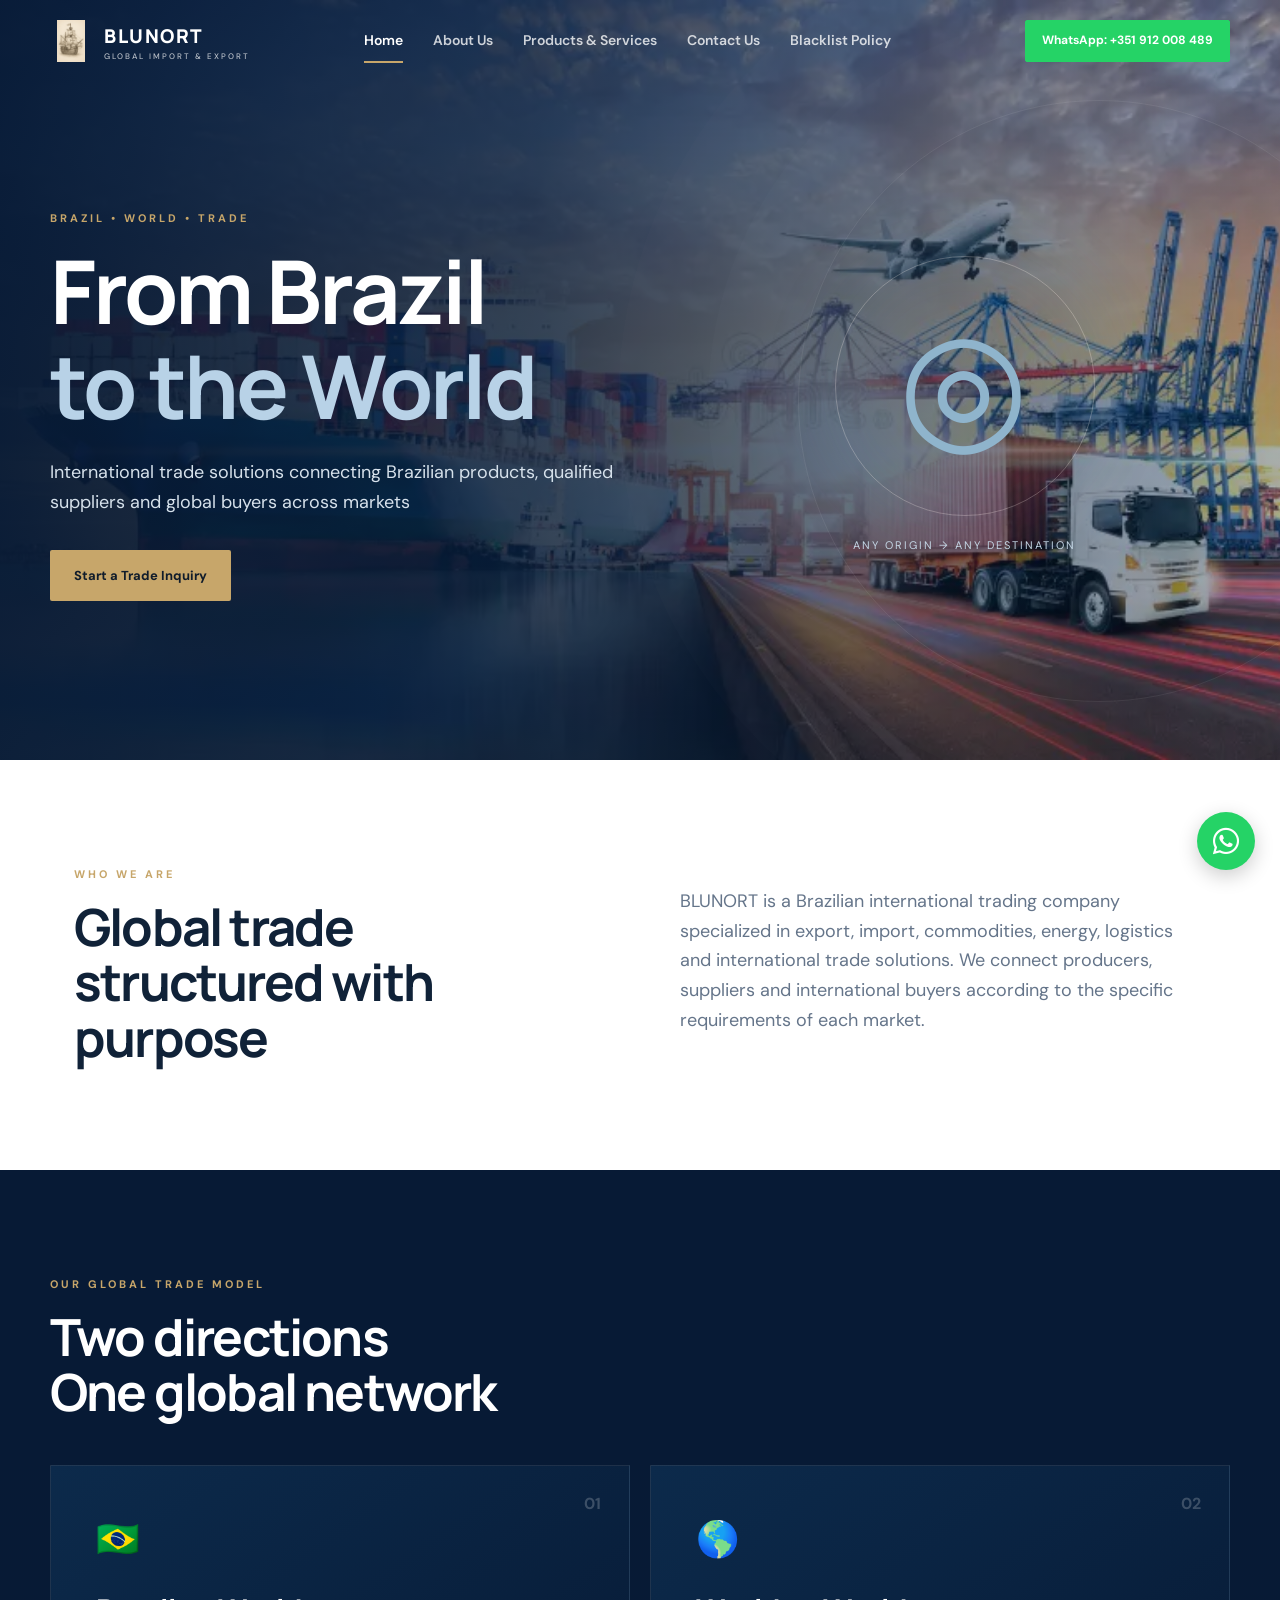
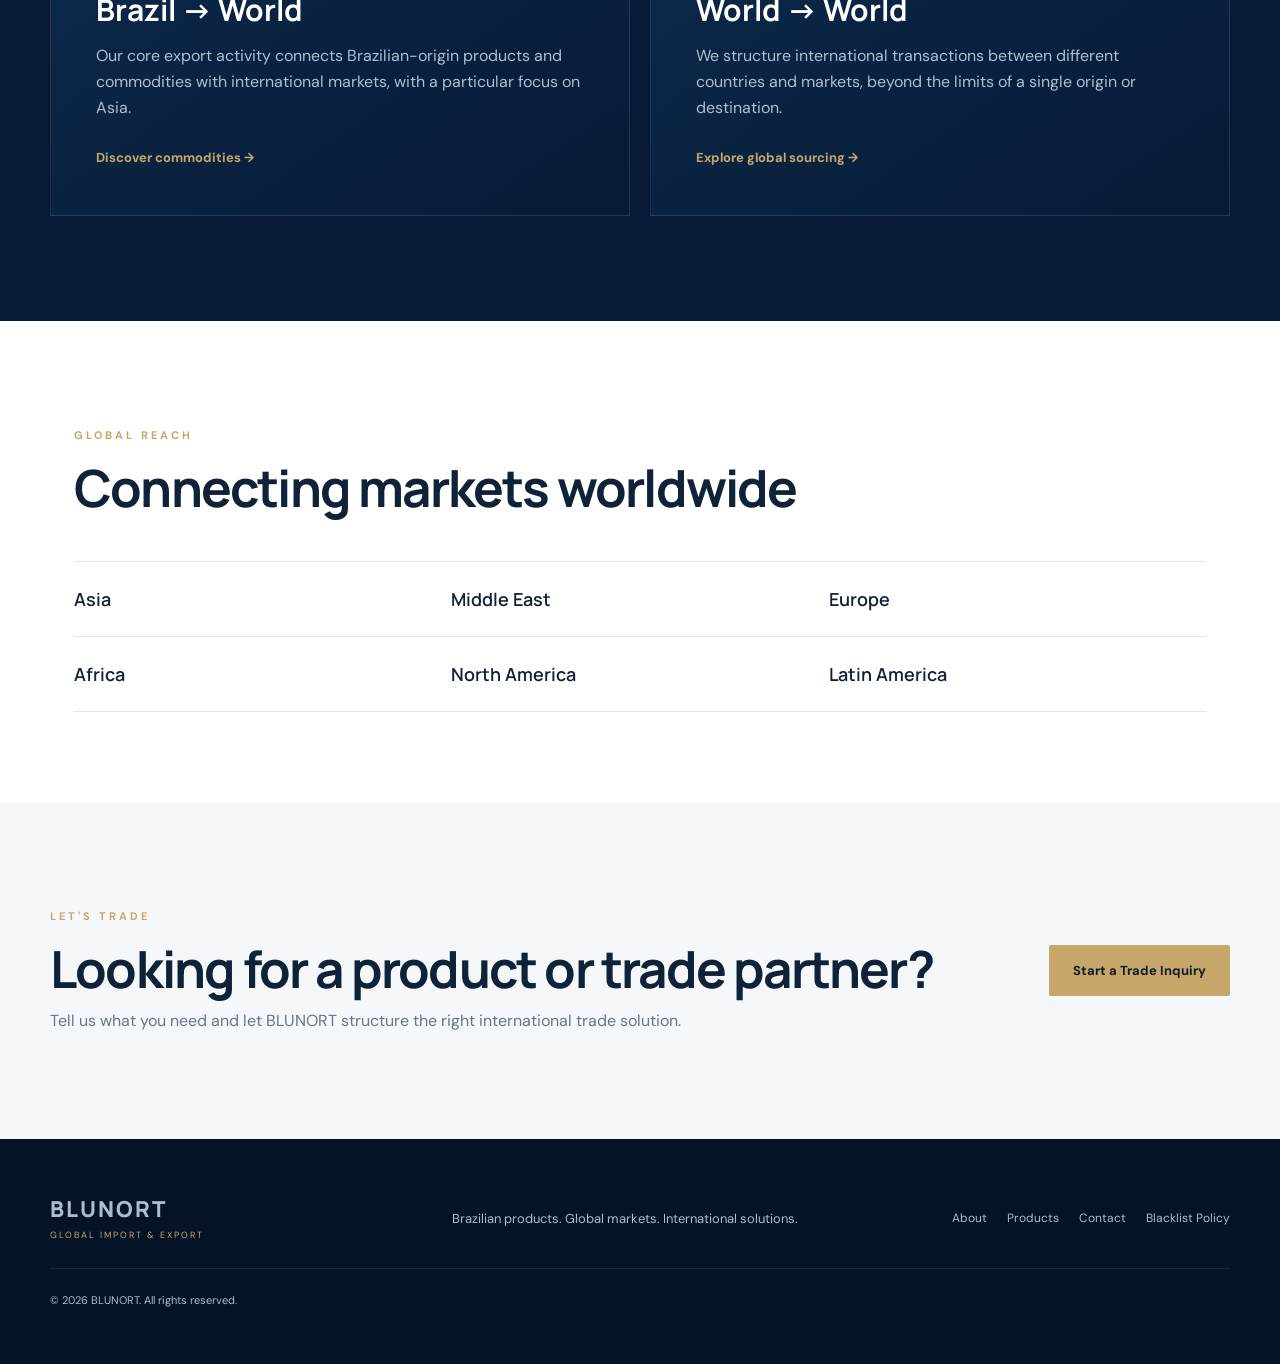
<file: index.html>
<!DOCTYPE html>
<html lang="en">
<head>
  <meta charset="UTF-8">
  <meta name="viewport" content="width=device-width, initial-scale=1.0">
  <meta name="description" content="BLUNORT Global Import & Export — Brazilian commodities, global sourcing and international trade solutions.">
  <meta name="theme-color" content="#071a35">
  <title>BLUNORT | Global Import & Export</title>
  <link rel="stylesheet" href="https://cdnjs.cloudflare.com/ajax/libs/font-awesome/6.5.2/css/all.min.css">
  <link rel="stylesheet" href="styles.css">
  
</head>
<body>
<header class="site-header">
  <!-- <a class="brand" href="index.html"><span class="brand-mark">B</span><span>BLUNORT<small>GLOBAL IMPORT & EXPORT</small></span></a> -->
   <a class="brand" href="index.html">
    <img src="logo.jpeg" alt="BLUNORT Logo" class="brand-logo">
    <span>
        BLUNORT
        <small>GLOBAL IMPORT & EXPORT</small>
    </span>
</a>
  <button class="menu-toggle" aria-label="Open menu">☰</button>
  <nav class="nav">
    <a class="active" href="index.html">Home</a><a href="about.html">About Us</a><a href="products.html">Products & Services</a><a href="contact.html">Contact Us</a><a href="blacklist-policy.html">Blacklist Policy</a>
  </nav>

  <a class="whatsapp-btn" href="https://wa.me/351912008489" target="_blank" rel="noopener">
  WhatsApp: +351 912 008 489
</a>
</header>

<main>
<section class="hero">
  <div class="hero-content">
    <span class="eyebrow">BRAZIL • WORLD • TRADE</span>
    <h1>From Brazil<br><span>to the World</span></h1>
    <p>International trade solutions connecting Brazilian products, qualified suppliers and global buyers across markets</p>
    <!-- <div class="actions"><a class="btn btn-primary" href="products.html">Explore Products</a><a class="btn btn-ghost" href="contact.html">Start a Trade Inquiry</a></div> -->
      <div class="actions">
    <a class="btn btn-primary" href="contact.html">Start a Trade Inquiry</a>
    <!-- <a class="btn btn-whatsapp" href="https://wa.me/351912008489" target="_blank" rel="noopener">
      WhatsApp Us
    </a> -->
  </div>
  </div>
  <div class="hero-orbit"><div class="globe">◎</div><span>ANY ORIGIN → ANY DESTINATION</span></div>
</section>

<section class="intro section">
  <div><span class="eyebrow">WHO WE ARE</span><h2>Global trade structured with purpose</h2></div>
  <p>BLUNORT is a Brazilian international trading company specialized in export, import, commodities, energy, logistics and international trade solutions. We connect producers, suppliers and international buyers according to the specific requirements of each market.</p>
</section>

<section class="trade section dark">
  <div class="section-head"><span class="eyebrow">OUR GLOBAL TRADE MODEL</span><h2>Two directions <br> One global network</h2></div>
  <div class="trade-grid">
    <article class="trade-card"><span class="number">01</span><div class="flag">🇧🇷</div><h3>Brazil → World</h3><p>Our core export activity connects Brazilian-origin products and commodities with international markets, with a particular focus on Asia.</p><a href="products.html">Discover commodities →</a></article>
    <article class="trade-card"><span class="number">02</span><div class="flag">🌎</div><h3>World → World</h3><p>We structure international transactions between different countries and markets, beyond the limits of a single origin or destination.</p><a href="products.html">Explore global sourcing →</a></article>
  </div>
</section>

<section class="markets section">
  <div class="section-head"><span class="eyebrow">GLOBAL REACH</span><h2>Connecting markets worldwide</h2></div>
  <div class="market-list"><span>Asia</span><span>Middle East</span><span>Europe</span><span>Africa</span><span>North America</span><span>Latin America</span></div>
</section>

<section class="cta section">
  <div><span class="eyebrow">LET'S TRADE</span><h2>Looking for a product or trade partner?</h2><p>Tell us what you need and let BLUNORT structure the right international trade solution.</p></div>
  <a class="btn btn-primary" href="contact.html">Start a Trade Inquiry</a>
</section>
</main>

<footer><div class="footer-brand"><strong>BLUNORT</strong><span>GLOBAL IMPORT & EXPORT</span></div><p>Brazilian products. Global markets. International solutions.</p><div class="footer-links"><a href="about.html">About</a><a href="products.html">Products</a><a href="contact.html">Contact</a><a href="blacklist-policy.html">Blacklist Policy</a></div><small>© 2026 BLUNORT. All rights reserved.</small></footer>

<a href="https://wa.me/351912008489"
   class="whatsapp-float"
   target="_blank"
   rel="noopener"
   aria-label="Chat with BLUNORT on WhatsApp">
  <!-- <span class="whatsapp-icon">☏</span> -->
   <span class="whatsapp-icon"><i class="fab fa-whatsapp"></i></span>
</a>
<script src="script.js"></script>
</body>
</html>
</file>
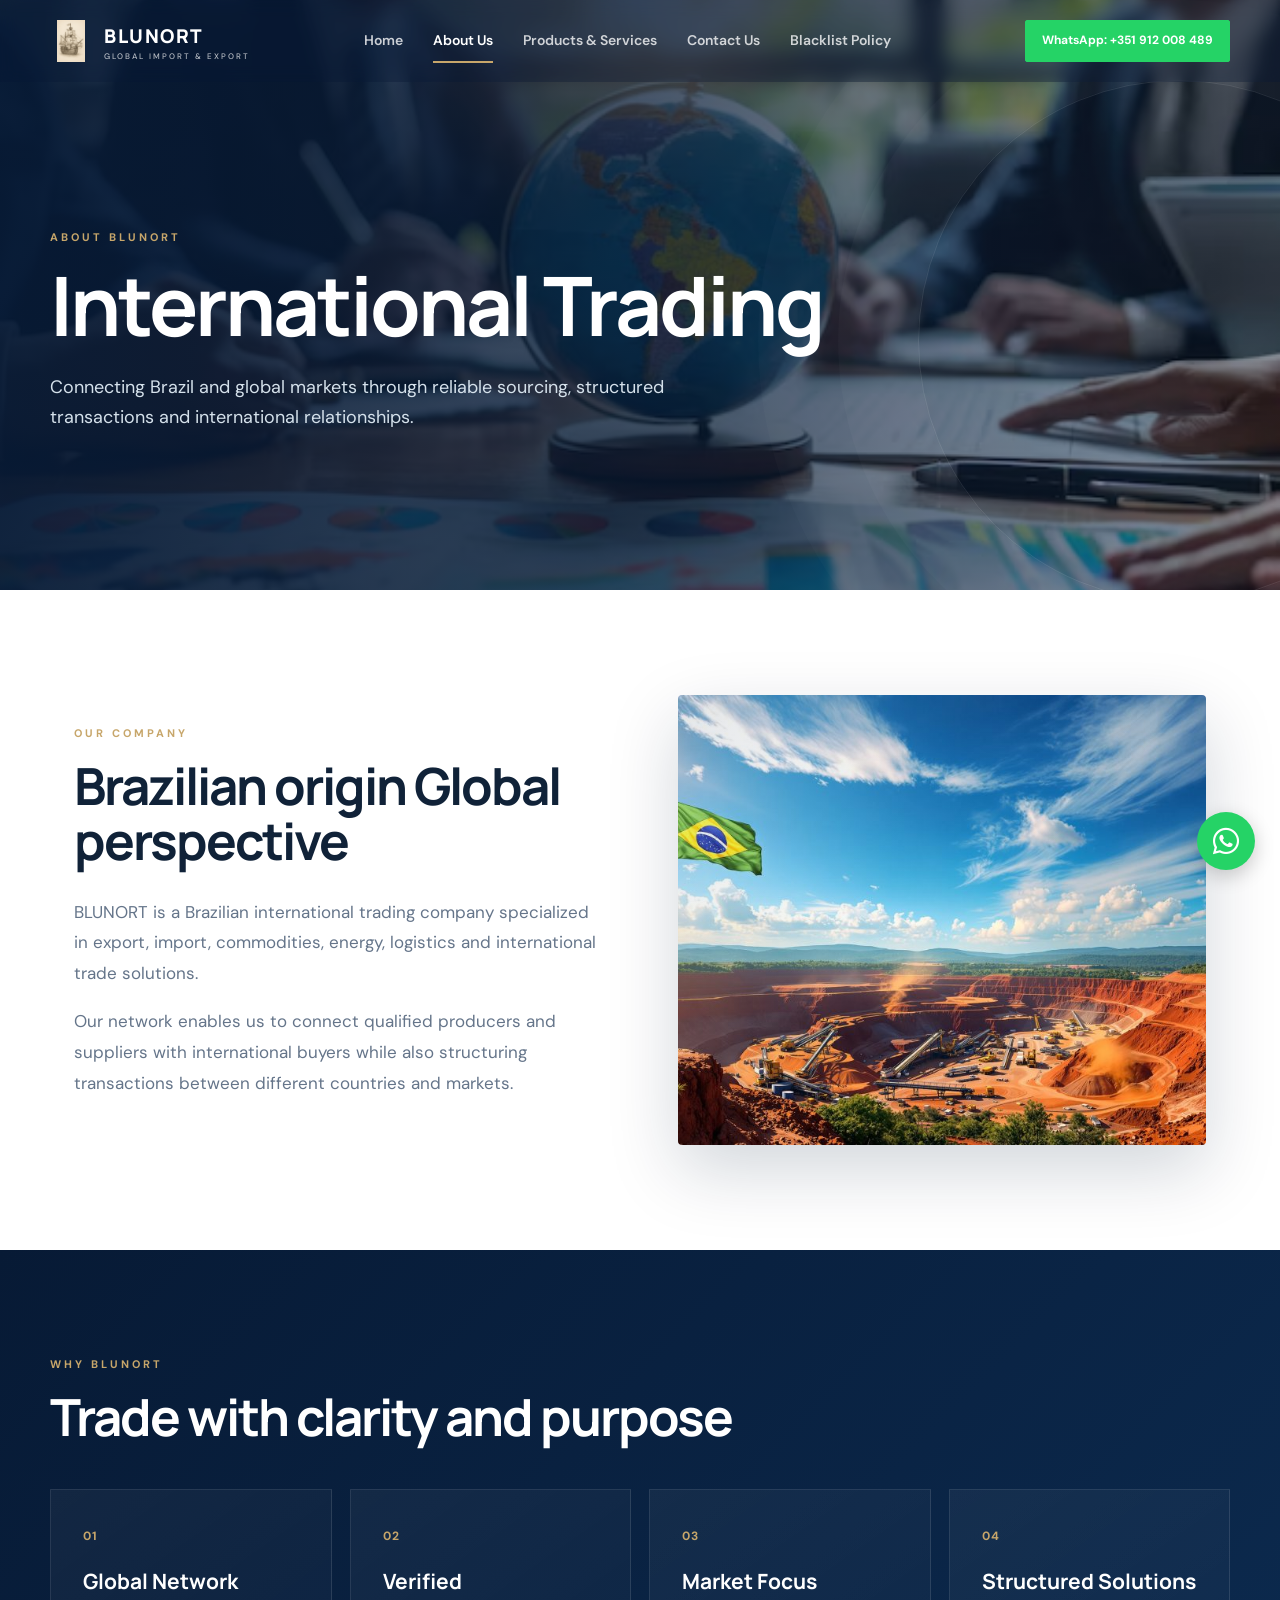
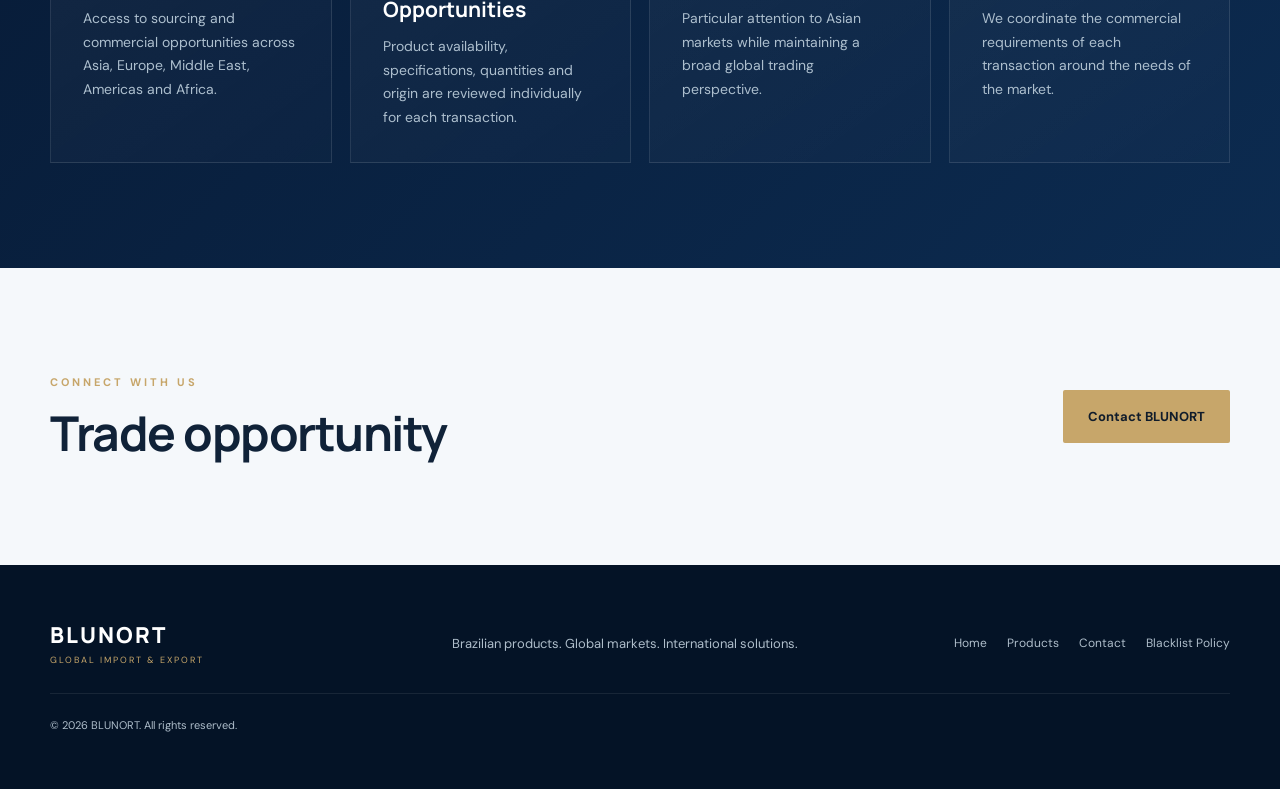
<file: about.html>
<!DOCTYPE html>
<html lang="en">

<head>

    <meta charset="UTF-8">

    <meta name="viewport" content="width=device-width, initial-scale=1.0">

    <meta name="description" content="About BLUNORT, a Brazilian international trading company.">

    <title>About Us | BLUNORT</title>
  <link rel="stylesheet" href="https://cdnjs.cloudflare.com/ajax/libs/font-awesome/6.5.2/css/all.min.css">

    <link rel="stylesheet" href="styles.css">


    <style>

        @import url('https://fonts.googleapis.com/css2?family=DM+Sans:wght@400;500;600;700&family=Manrope:wght@500;600;700;800&display=swap');


        :root {
            --navy: #071a35;
            --navy2: #0c2b50;
            --ink: #102238;
            --muted: #65758a;
            --line: #dfe6ed;
            --gold: #c7a66a;
            --white: #ffffff;
            --soft: #f5f8fb;
            --max: 1180px;
        }


        * {
            box-sizing: border-box;
            margin: 0;
            padding: 0;
        }


        html {
            scroll-behavior: smooth;
        }


        body {
            font-family: "DM Sans", sans-serif;
            color: var(--ink);
            background: #ffffff;
            line-height: 1.65;
        }


        a {
            text-decoration: none;
            color: inherit;
        }


        /* =========================
           HEADER
        ========================= */

        .site-header {
            position: fixed;
            z-index: 100;
            top: 0;
            left: 0;
            width: 100%;
            height: 82px;

            padding: 0 max(24px, calc((100% - var(--max)) / 2));

            display: flex;
            align-items: center;
            justify-content: space-between;

            color: #ffffff;

            background: rgba(7, 26, 53, 0.30);

            backdrop-filter: blur(8px);

            transition: 0.3s ease;
        }


        .site-header.scrolled {
            background: rgba(7, 26, 53, 0.97);
            box-shadow: 0 8px 30px rgba(0, 0, 0, 0.18);
        }


        .brand {
            display: flex;
            gap: 12px;
            align-items: center;

            font-family: Manrope;
            font-weight: 800;
            letter-spacing: 1.5px;
            font-size: 19px;
        }


        .brand small {
            display: block;

            font: 500 8px "DM Sans";

            letter-spacing: 2px;

            opacity: 0.7;

            margin-top: -2px;
        }


        .brand-mark {
            width: 40px;
            height: 40px;

            border: 1px solid rgba(255,255,255,0.35);

            display: grid;
            place-items: center;

            color: var(--gold);

            font-size: 21px;

            background: rgba(255,255,255,0.04);
        }


        .nav {
            display: flex;
            gap: 30px;

            font-size: 14px;
            font-weight: 600;
        }


        .nav a {
            opacity: 0.78;

            position: relative;

            transition: 0.25s;
        }


        .nav a:hover,
        .nav a.active {
            opacity: 1;
        }


        .nav a.active::after {
            content: "";

            position: absolute;

            left: 0;
            right: 0;

            bottom: -10px;

            height: 2px;

            background: var(--gold);
        }


        .menu-toggle {
            display: none;

            background: none;

            border: 0;

            color: #ffffff;

            font-size: 27px;

            cursor: pointer;
        }


        /* =========================
           ABOUT HERO
        ========================= */

        .page-hero {

            min-height: 590px;

            padding:
                170px
                max(24px, calc((100% - var(--max)) / 2))
                100px;

            display: flex;

            align-items: center;

            position: relative;

            overflow: hidden;

            color: #ffffff;

            background:
                linear-gradient(
                    90deg,
                    rgba(7, 26, 53, 0.95) 0%,
                    rgba(7, 26, 53, 0.78) 45%,
                    rgba(7, 26, 53, 0.38) 100%
                ),
                url("about.avif")
                center / cover
                no-repeat;
        }


        .page-hero::after {

            content: "";

            position: absolute;

            width: 520px;
            height: 520px;

            border: 1px solid rgba(255,255,255,0.10);

            border-radius: 50%;

            right: -160px;

            top: 80px;

            box-shadow:
                0 0 0 80px rgba(255,255,255,0.025),
                0 0 0 160px rgba(255,255,255,0.015);
        }


        .page-hero-content {
            position: relative;

            z-index: 2;

            max-width: 800px;
        }


        .eyebrow {

            font-size: 11px;

            letter-spacing: 3px;

            font-weight: 700;

            color: var(--gold);

            display: block;

            margin-bottom: 16px;
        }


        .page-hero h1 {

            font-family: Manrope;

            font-size: clamp(48px, 7vw, 82px);

            line-height: 1.05;

            letter-spacing: -3px;

            max-width: 800px;
        }


        .page-hero p {

            max-width: 650px;

            color: #d5e1eb;

            font-size: 18px;

            margin-top: 25px;
        }


        /* =========================
           ABOUT COMPANY
        ========================= */

        .section {

            max-width: var(--max);

            margin: auto;

            padding: 105px 24px;
        }


        .about-company {

            display: grid;

            grid-template-columns: 1fr 1fr;

            gap: 75px;

            align-items: center;
        }


        /* LEFT TEXT */

        .about-company-text {

            grid-column: 1;

            grid-row: 1;
        }


        .about-company-text h2 {

            font-family: Manrope;

            font-size: clamp(36px, 4vw, 55px);

            line-height: 1.08;

            letter-spacing: -2px;

            margin-bottom: 28px;
        }


        .about-company-text p {

            color: var(--muted);

            font-size: 17px;

            line-height: 1.8;

            margin-bottom: 18px;

            max-width: 540px;
        }


        /* RIGHT IMAGE */

        .about-company-image {

            grid-column: 2;

            grid-row: 1;

            position: relative;

            width: 100%;

            min-height: 450px;

            overflow: hidden;

            border-radius: 4px;

            box-shadow: 0 25px 70px rgba(7,26,53,0.18);
        }


        .about-company-image::after {

            content: "";

            position: absolute;

            inset: 0;

            background:
                linear-gradient(
                    135deg,
                    rgba(7,26,53,0.10),
                    transparent 55%
                );

            pointer-events: none;
        }


        .about-company-image img {

            width: 100%;

            height: 450px;

            object-fit: cover;

            display: block;

            transition: transform 0.6s ease;
        }


        .about-company-image:hover img {

            transform: scale(1.04);
        }


        /* =========================
           WHY BLUNORT
        ========================= */

        .dark {

            max-width: none;

            background:
                linear-gradient(
                    135deg,
                    #071a35,
                    #0c2b50
                );

            color: #ffffff;

            padding-left:
                max(24px, calc((100% - var(--max)) / 2));

            padding-right:
                max(24px, calc((100% - var(--max)) / 2));
        }


        .section-head {

            margin-bottom: 45px;
        }


        .section-head h2 {

            font-family: Manrope;

            font-size: clamp(36px, 4vw, 53px);

            line-height: 1.08;

            letter-spacing: -2px;
        }


        .feature-grid {

            display: grid;

            grid-template-columns:
                repeat(4, 1fr);

            gap: 18px;
        }


        .feature-grid article {

            border: 1px solid rgba(255,255,255,0.10);

            padding: 32px;

            min-height: 250px;

            background:
                linear-gradient(
                    145deg,
                    rgba(255,255,255,0.045),
                    rgba(255,255,255,0.01)
                );

            transition: 0.3s ease;
        }


        .feature-grid article:hover {

            transform: translateY(-7px);

            border-color:
                rgba(199,166,106,0.45);

            background:
                rgba(255,255,255,0.07);
        }


        .feature-grid b {

            color: var(--gold);

            font-size: 12px;

            letter-spacing: 1px;
        }


        .feature-grid h3 {

            font: 700 21px Manrope;

            margin: 18px 0 12px;
        }


        .feature-grid p {

            color: #adbfce;

            font-size: 14px;

            line-height: 1.7;
        }


        /* =========================
           CTA
        ========================= */

        .cta {

            max-width: none;

            background: var(--soft);

            display: flex;

            align-items: center;

            justify-content: space-between;

            gap: 40px;

            padding-left:
                max(24px, calc((100% - var(--max)) / 2));

            padding-right:
                max(24px, calc((100% - var(--max)) / 2));
        }


        .cta h2 {

            font-family: Manrope;

            font-size: clamp(30px, 4vw, 48px);

            line-height: 1.1;

            letter-spacing: -1.5px;
        }


        .btn {

            display: inline-flex;

            align-items: center;

            justify-content: center;

            padding: 15px 24px;

            border-radius: 2px;

            font-weight: 700;

            font-size: 13px;

            border: 1px solid transparent;

            transition: 0.25s;

            cursor: pointer;

            white-space: nowrap;
        }


        .btn-primary {

            background: var(--gold);

            color: #101c2b;
        }


        .btn-primary:hover {

            transform: translateY(-3px);

            filter: brightness(1.08);

            box-shadow:
                0 10px 25px rgba(199,166,106,0.25);
        }


        /* =========================
           FOOTER
        ========================= */

        footer {

            background: #041326;

            color: #aebdca;

            padding:
                55px
                max(24px, calc((100% - var(--max)) / 2));

            display: grid;

            grid-template-columns:
                1fr 1fr 1fr;

            gap: 25px;

            align-items: center;
        }


        .footer-brand strong {

            font: 800 22px Manrope;

            letter-spacing: 2px;

            color: #ffffff;
        }


        .footer-brand span {

            display: block;

            color: var(--gold);

            font-size: 9px;

            letter-spacing: 2px;

            margin-top: 2px;
        }


        footer p {

            font-size: 13px;
        }


        .footer-links {

            display: flex;

            gap: 20px;

            justify-content: flex-end;

            font-size: 12px;
        }


        .footer-links a:hover {

            color: #ffffff;
        }


        footer small {

            grid-column: 1 / -1;

            border-top:
                1px solid rgba(255,255,255,0.08);

            padding-top: 22px;

            font-size: 11px;
        }


        /* =========================
           TABLET
        ========================= */

        @media (max-width: 900px) {

            .feature-grid {

                grid-template-columns:
                    1fr 1fr;
            }


            .about-company {

                gap: 45px;
            }

        }


        /* =========================
           MOBILE
        ========================= */

        @media (max-width: 800px) {

            .site-header {

                height: 70px;
            }


            .menu-toggle {

                display: block;
            }


            .nav {

                display: none;

                position: absolute;

                top: 70px;

                left: 0;

                width: 100%;

                background: var(--navy);

                padding: 22px 24px;

                flex-direction: column;

                gap: 18px;
            }


            .nav.show {

                display: flex;
            }


            .nav a.active::after {

                display: none;
            }


            .page-hero {

                min-height: 540px;

                padding-top: 135px;
            }


            .page-hero h1 {

                letter-spacing: -2px;
            }


            .about-company {

                grid-template-columns: 1fr;

                gap: 40px;
            }


            .about-company-text {

                grid-column: 1;

                grid-row: 1;
            }


            .about-company-image {

                grid-column: 1;

                grid-row: 2;

                min-height: 350px;
            }


            .about-company-image img {

                height: 350px;
            }


            .cta {

                flex-direction: column;

                align-items: flex-start;
            }


            footer {

                grid-template-columns: 1fr;
            }


            .footer-links {

                justify-content: flex-start;
            }

        }


        /* =========================
           SMALL MOBILE
        ========================= */

        @media (max-width: 480px) {

            .section {

                padding-top: 75px;

                padding-bottom: 75px;
            }


            .page-hero {

                min-height: 500px;

                padding-left: 20px;

                padding-right: 20px;
            }


            .page-hero h1 {

                font-size: 46px;
            }


            .about-company-image {

                min-height: 270px;
            }


            .about-company-image img {

                height: 270px;
            }


            .feature-grid {

                grid-template-columns: 1fr;
            }


            .feature-grid article {

                min-height: auto;
            }


            .brand {

                font-size: 16px;
            }


            .brand-mark {

                width: 34px;

                height: 34px;
            }

        }

    </style>

</head>


<body>


<header class="site-header">

    <a class="brand" href="index.html">

         <img src="logo.jpeg" alt="BLUNORT Logo" class="brand-logo">

        <span>
            BLUNORT
            <small>GLOBAL IMPORT & EXPORT</small>
        </span>

    </a>


    <button
        class="menu-toggle"
        aria-label="Open menu"
        type="button">
        ☰
    </button>


    <nav class="nav">

        <a href="index.html">
            Home
        </a>

        <a class="active" href="about.html">
            About Us
        </a>

        <a href="products.html">
            Products & Services
        </a>

        <a href="contact.html">
            Contact Us
        </a>

        <a href="blacklist-policy.html">Blacklist Policy</a>

    </nav>

      <a class="whatsapp-btn" href="https://wa.me/351912008489" target="_blank" rel="noopener">
  WhatsApp: +351 912 008 489
</a>



</header>


<main>


    <!-- ABOUT HERO -->

    <section class="page-hero">

        <div class="page-hero-content">

            <span class="eyebrow">
                ABOUT BLUNORT
            </span>

            <h1>
                International Trading
            </h1>

            <p>
                Connecting Brazil and global markets through reliable sourcing, structured transactions and international relationships.
            </p>

        </div>

    </section>


    <!-- OUR COMPANY -->

    <section class="section about-company">


        <!-- LEFT -->

        <div class="about-company-text">

            <span class="eyebrow">
                OUR COMPANY
            </span>


            <h2>
                Brazilian origin Global perspective
            </h2>


            <p>
                BLUNORT is a Brazilian international trading company specialized in export, import, commodities, energy, logistics and international trade solutions.
            </p>


            <p>
                Our network enables us to connect qualified producers and suppliers with international buyers while also structuring transactions between different countries and markets.
            </p>

        </div>


        <!-- RIGHT -->

        <div class="about-company-image">

            <img
                src="copper.jpg"
                alt="BLUNORT international trade and Brazilian commodities">

        </div>


    </section>


    <!-- WHY BLUNORT -->

    <section class="section dark">

        <div class="section-head">

            <span class="eyebrow">
                WHY BLUNORT
            </span>

            <h2>
                Trade with clarity and purpose
            </h2>

        </div>


        <div class="feature-grid">


            <article>

                <b>01</b>

                <h3>
                    Global Network
                </h3>

                <p>
                    Access to sourcing and commercial opportunities across Asia, Europe, Middle East, Americas and Africa.
                </p>

            </article>


            <article>

                <b>02</b>

                <h3>
                    Verified Opportunities
                </h3>

                <p>
                    Product availability, specifications, quantities and origin are reviewed individually for each transaction.
                </p>

            </article>


            <article>

                <b>03</b>

                <h3>
                    Market Focus
                </h3>

                <p>
                    Particular attention to Asian markets while maintaining a broad global trading perspective.
                </p>

            </article>


            <article>

                <b>04</b>

                <h3>
                    Structured Solutions
                </h3>

                <p>
                    We coordinate the commercial requirements of each transaction around the needs of the market.
                </p>

            </article>


        </div>

    </section>


    <!-- CTA -->

    <section class="cta section">

        <div>

            <span class="eyebrow">
                CONNECT WITH US
            </span>

            <h2>
                Trade opportunity
            </h2>

        </div>


        <a
            class="btn btn-primary"
            href="contact.html">

            Contact BLUNORT

        </a>

    </section>


</main>


<!-- FOOTER -->

<footer>


    <div class="footer-brand">

        <strong>
            BLUNORT
        </strong>

        <span>
            GLOBAL IMPORT & EXPORT
        </span>

    </div>


    <p>
        Brazilian products. Global markets. International solutions.
    </p>


    <div class="footer-links">

        <a href="index.html">
            Home
        </a>

        <a href="products.html">
            Products
        </a>

        <a href="contact.html">
            Contact
        </a>

        <a href="blacklist-policy.html">Blacklist Policy</a>

    </div>


    <small>
        © 2026 BLUNORT. All rights reserved.
    </small>


</footer>

<a href="https://wa.me/351912008489"
   class="whatsapp-float"
   target="_blank"
   rel="noopener"
   aria-label="Chat with BLUNORT on WhatsApp">
  <!-- <span class="whatsapp-icon">☏</span> -->
   <span class="whatsapp-icon"><i class="fab fa-whatsapp"></i></span>
</a>


<script>

    const menuToggle =
        document.querySelector(".menu-toggle");

    const nav =
        document.querySelector(".nav");

    const header =
        document.querySelector(".site-header");


    menuToggle.addEventListener("click", function () {

        nav.classList.toggle("show");

    });


    window.addEventListener("scroll", function () {

        if (window.scrollY > 20) {

            header.classList.add("scrolled");

        } else {

            header.classList.remove("scrolled");

        }

    });

</script>


</body>
</html>
</file>
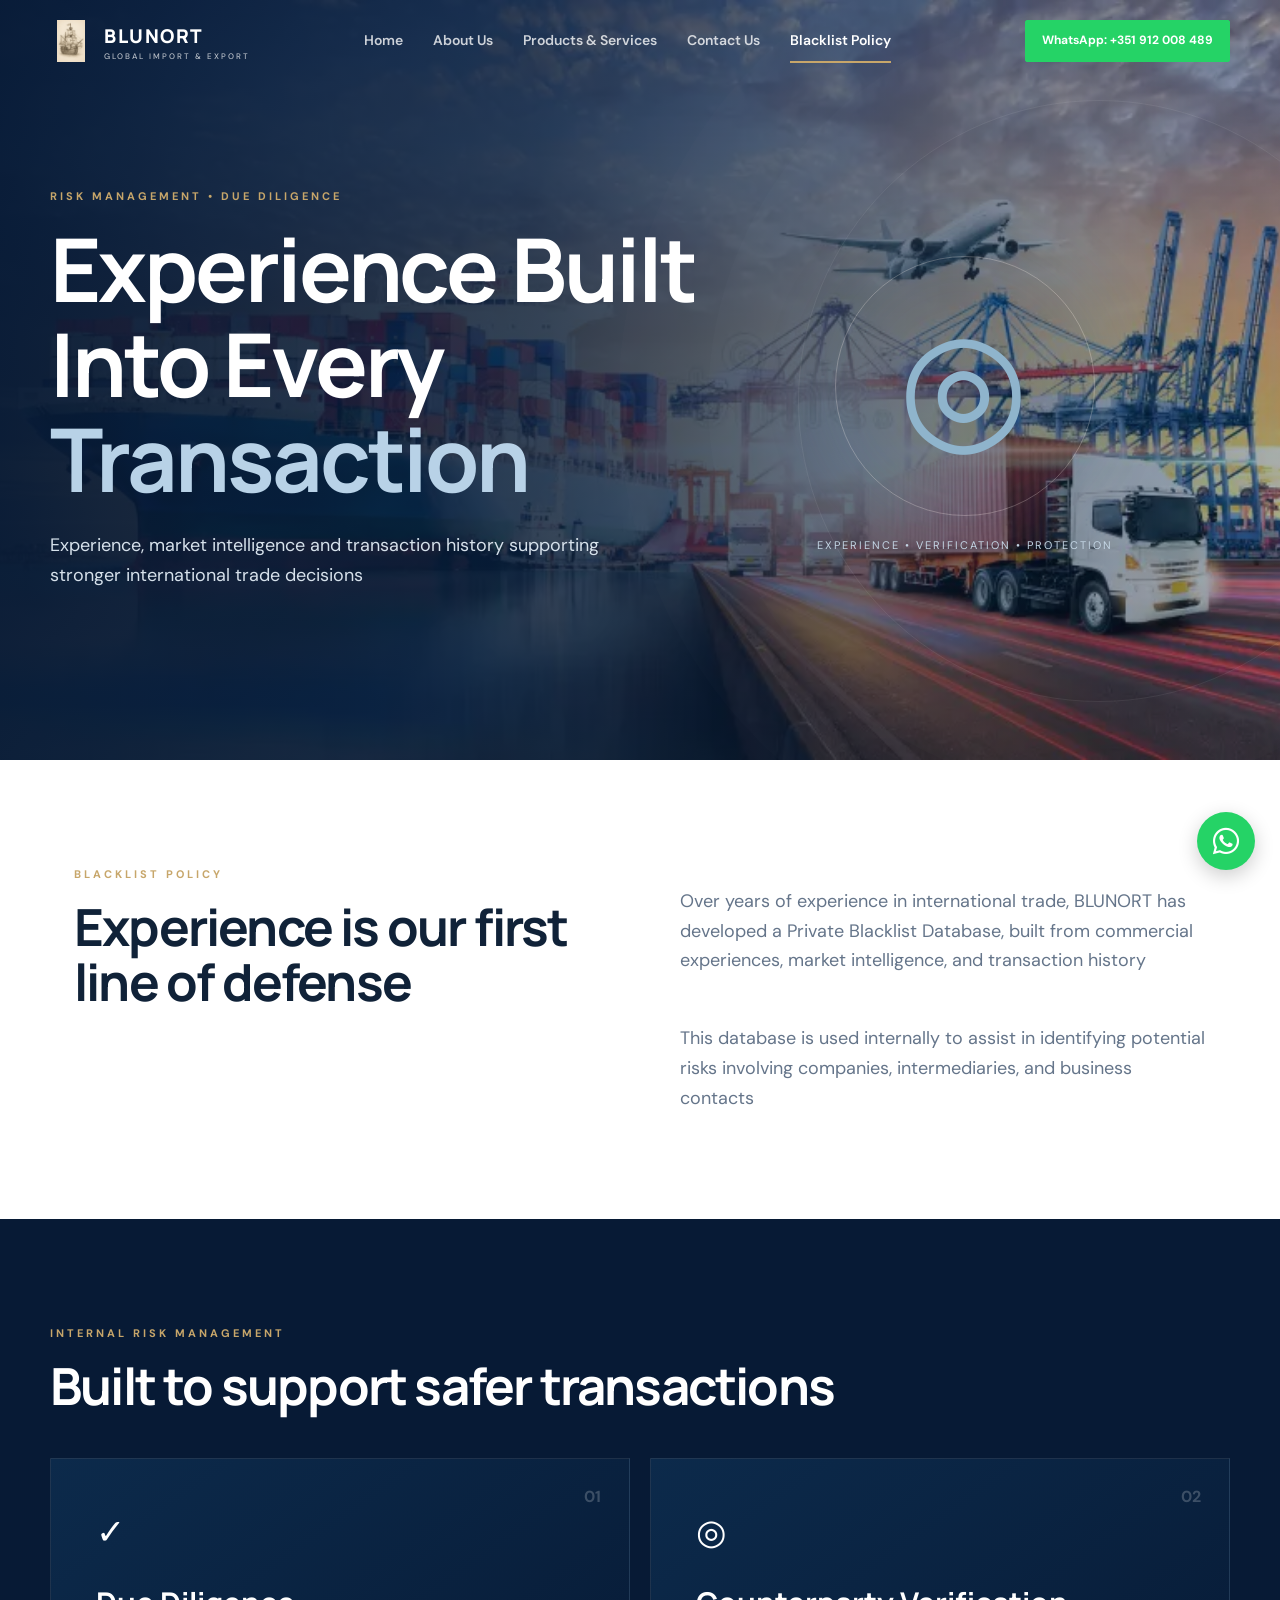
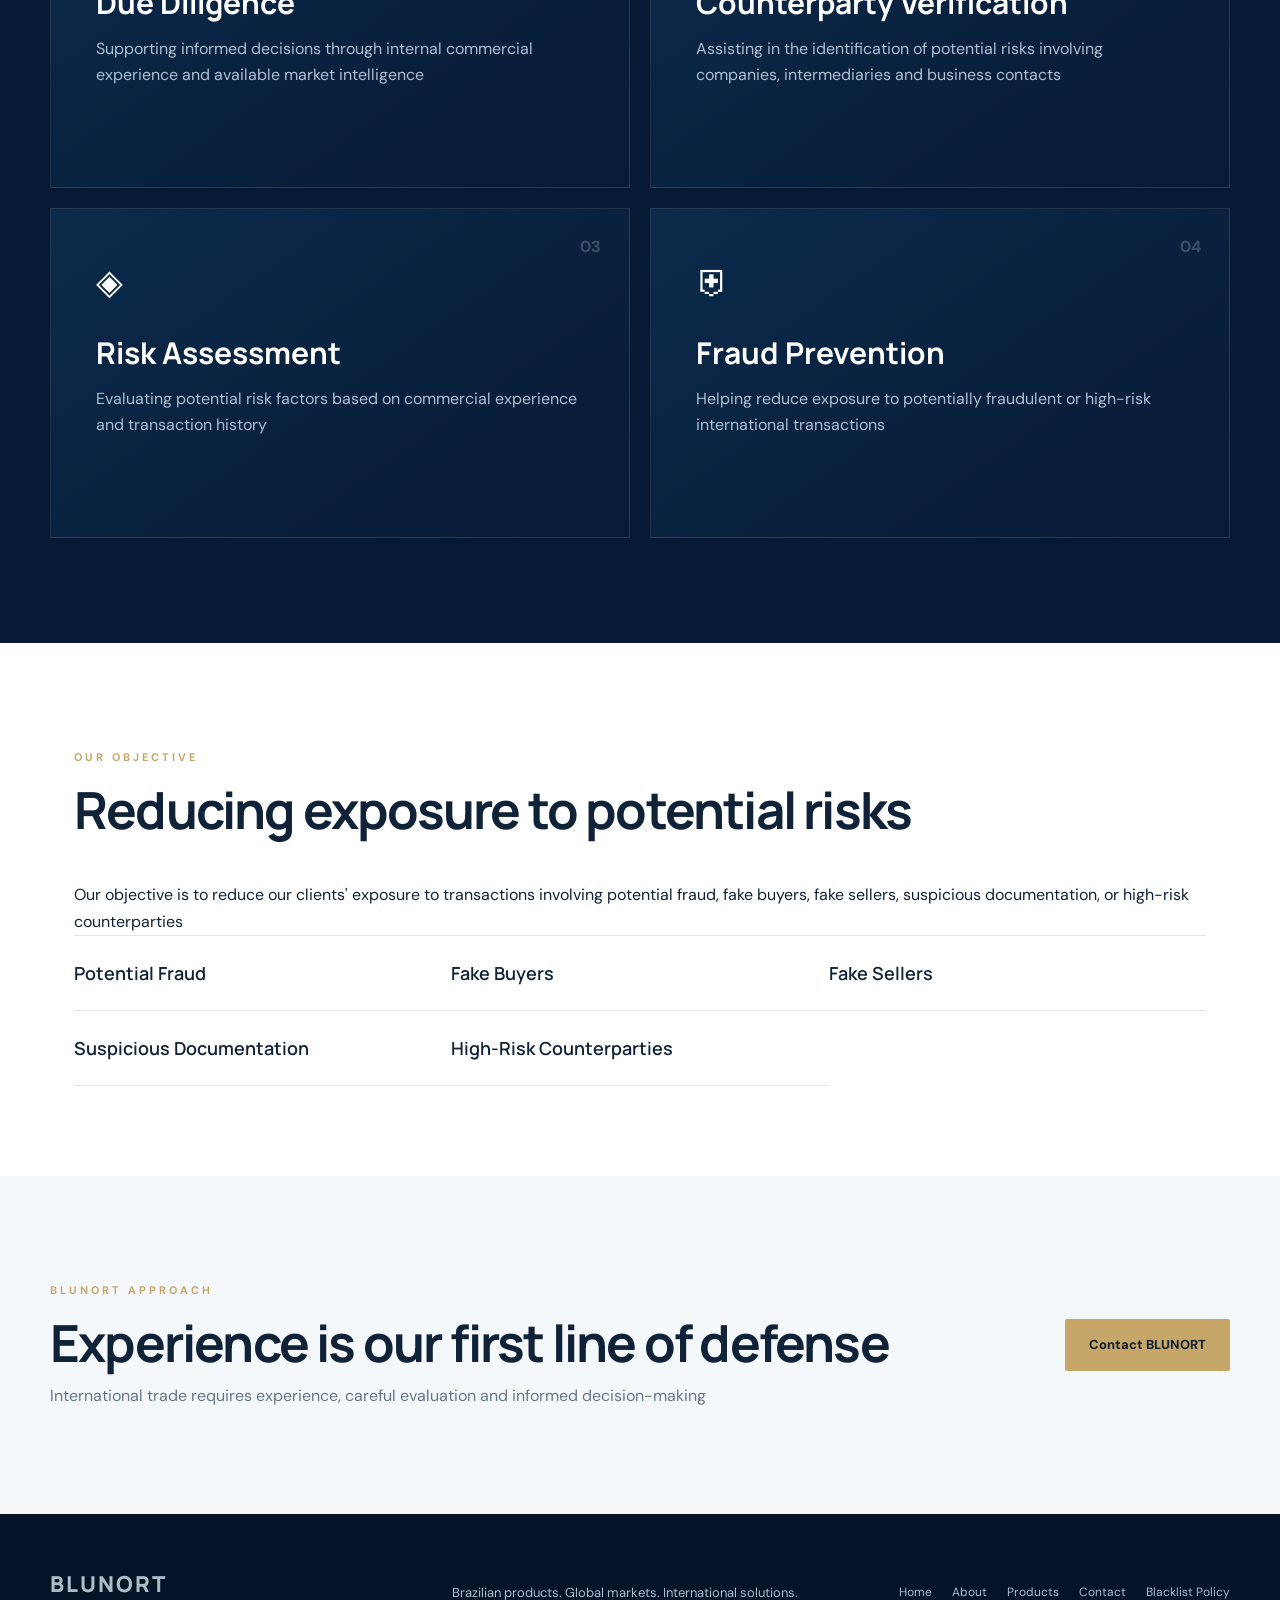
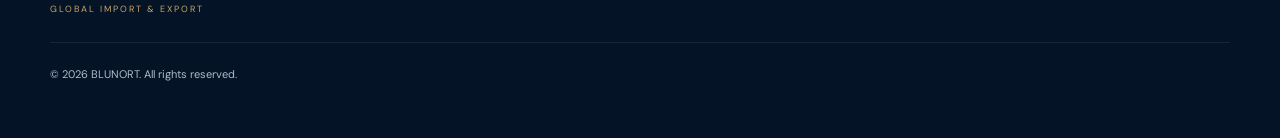
<file: blacklist-policy.html>
<!DOCTYPE html>
<html lang="en">

<head>
  <meta charset="UTF-8">

  <meta name="viewport" content="width=device-width, initial-scale=1.0">

  <meta name="description"
    content="BLUNORT Blacklist Policy — Due diligence, counterparty verification, risk assessment and fraud prevention.">

  <meta name="theme-color" content="#071a35">

  <title>Blacklist Policy | BLUNORT Global Import & Export</title>
  <link rel="stylesheet" href="https://cdnjs.cloudflare.com/ajax/libs/font-awesome/6.5.2/css/all.min.css">


  <link rel="stylesheet" href="styles.css">

</head>

<body>

  <!-- HEADER -->
  <header class="site-header">

    <a class="brand" href="index.html">

      <img src="logo.jpeg" alt="BLUNORT Logo" class="brand-logo">

      <span>
        BLUNORT
        <small>GLOBAL IMPORT & EXPORT</small>
      </span>

    </a>

    <button class="menu-toggle" aria-label="Open menu">
      ☰
    </button>

    <nav class="nav">

      <a href="index.html">Home</a>

      <a href="about.html">About Us</a>

      <a href="products.html">Products & Services</a>

      <a href="contact.html">Contact Us</a>

      <a class="active" href="blacklist-policy.html">
        Blacklist Policy
      </a>

    </nav>

      <a class="whatsapp-btn" href="https://wa.me/351912008489" target="_blank" rel="noopener">
  WhatsApp: +351 912 008 489
</a>

  </header>


  <main>

    <!-- HERO -->
    <section class="hero policy-hero">

      <div class="hero-content">

        <span class="eyebrow">
          RISK MANAGEMENT • DUE DILIGENCE
        </span>

        <h1>
          Experience Built Into Every
          <span>Transaction</span>
        </h1>

        <p>
          Experience, market intelligence and transaction history supporting
          stronger international trade decisions
        </p>

      </div>

      <div class="hero-orbit">

        <div class="globe">◎</div>

        <span>
          EXPERIENCE • VERIFICATION • PROTECTION
        </span>

      </div>

    </section>


    <!-- INTRODUCTION -->
    <section class="intro section">

      <div>

        <span class="eyebrow">
          BLACKLIST POLICY
        </span>

        <h2>
          Experience is our first line of defense
        </h2>

      </div>


      <div>

        <p>
          Over years of experience in international trade, BLUNORT has developed
          a Private Blacklist Database, built from commercial experiences,
          market intelligence, and transaction history
        </p>

        <br>

        <p>
          This database is used internally to assist in identifying potential
          risks involving companies, intermediaries, and business contacts
        </p>

      </div>

    </section>


    <!-- INTERNAL PROCESS -->
    <section class="trade section dark">

      <div class="section-head">

        <span class="eyebrow">
          INTERNAL RISK MANAGEMENT
        </span>

        <h2>
          Built to support safer transactions
        </h2>

      </div>


      <div class="trade-grid">

        <article class="trade-card">

          <span class="number">
            01
          </span>

          <div class="flag">
            ✓
          </div>

          <h3>
            Due Diligence
          </h3>

          <p>
            Supporting informed decisions through internal commercial experience
            and available market intelligence
          </p>

        </article>


        <article class="trade-card">

          <span class="number">
            02
          </span>

          <div class="flag">
            ◎
          </div>

          <h3>
            Counterparty Verification
          </h3>

          <p>
            Assisting in the identification of potential risks involving
            companies, intermediaries and business contacts
          </p>

        </article>


        <article class="trade-card">

          <span class="number">
            03
          </span>

          <div class="flag">
            ◈
          </div>

          <h3>
            Risk Assessment
          </h3>

          <p>
            Evaluating potential risk factors based on commercial experience
            and transaction history
          </p>

        </article>


        <article class="trade-card">

          <span class="number">
            04
          </span>

          <div class="flag">
            ⛨
          </div>

          <h3>
            Fraud Prevention
          </h3>

          <p>
            Helping reduce exposure to potentially fraudulent or high-risk
            international transactions
          </p>

        </article>

      </div>

    </section>


    <!-- OBJECTIVE -->
    <section class="markets section">

      <div class="section-head">

        <span class="eyebrow">
          OUR OBJECTIVE
        </span>

        <h2>
          Reducing exposure to potential risks
        </h2>

      </div>


      <div class="policy-content">

        <p>
          Our objective is to reduce our clients' exposure to transactions
          involving potential fraud, fake buyers, fake sellers, suspicious
          documentation, or high-risk counterparties
        </p>

      </div>


      <div class="market-list">

        <span>Potential Fraud</span>

        <span>Fake Buyers</span>

        <span>Fake Sellers</span>

        <span>Suspicious Documentation</span>

        <span>High-Risk Counterparties</span>

      </div>

    </section>


    <!-- FINAL CTA -->
    <section class="cta section">

      <div>

        <span class="eyebrow">
          BLUNORT APPROACH
        </span>

        <h2>
          Experience is our first line of defense
        </h2>

        <p>
          International trade requires experience, careful evaluation and
          informed decision-making
        </p>

      </div>

      <a class="btn btn-primary" href="contact.html">
        Contact BLUNORT
      </a>

    </section>

  </main>


  <!-- FOOTER -->
  <footer>

    <div class="footer-brand">

      <strong>BLUNORT</strong>

      <span>
        GLOBAL IMPORT & EXPORT
      </span>

    </div>


    <p>
      Brazilian products. Global markets. International solutions.
    </p>


    <div class="footer-links">

        <a href="index.html">
        Home
      </a>

      <a href="about.html">
        About
      </a>

      <a href="products.html">
        Products
      </a>

      <a href="contact.html">
        Contact
      </a>

      <a href="blacklist-policy.html">
        Blacklist Policy
      </a>

    </div>


    <small>
      © 2026 BLUNORT. All rights reserved.
    </small>

  </footer>

  <a href="https://wa.me/351912008489"
   class="whatsapp-float"
   target="_blank"
   rel="noopener"
   aria-label="Chat with BLUNORT on WhatsApp">
  <!-- <span class="whatsapp-icon">☏</span> -->
   <span class="whatsapp-icon"><i class="fab fa-whatsapp"></i></span>
</a>


  <script src="script.js"></script>

</body>

</html>
</file>
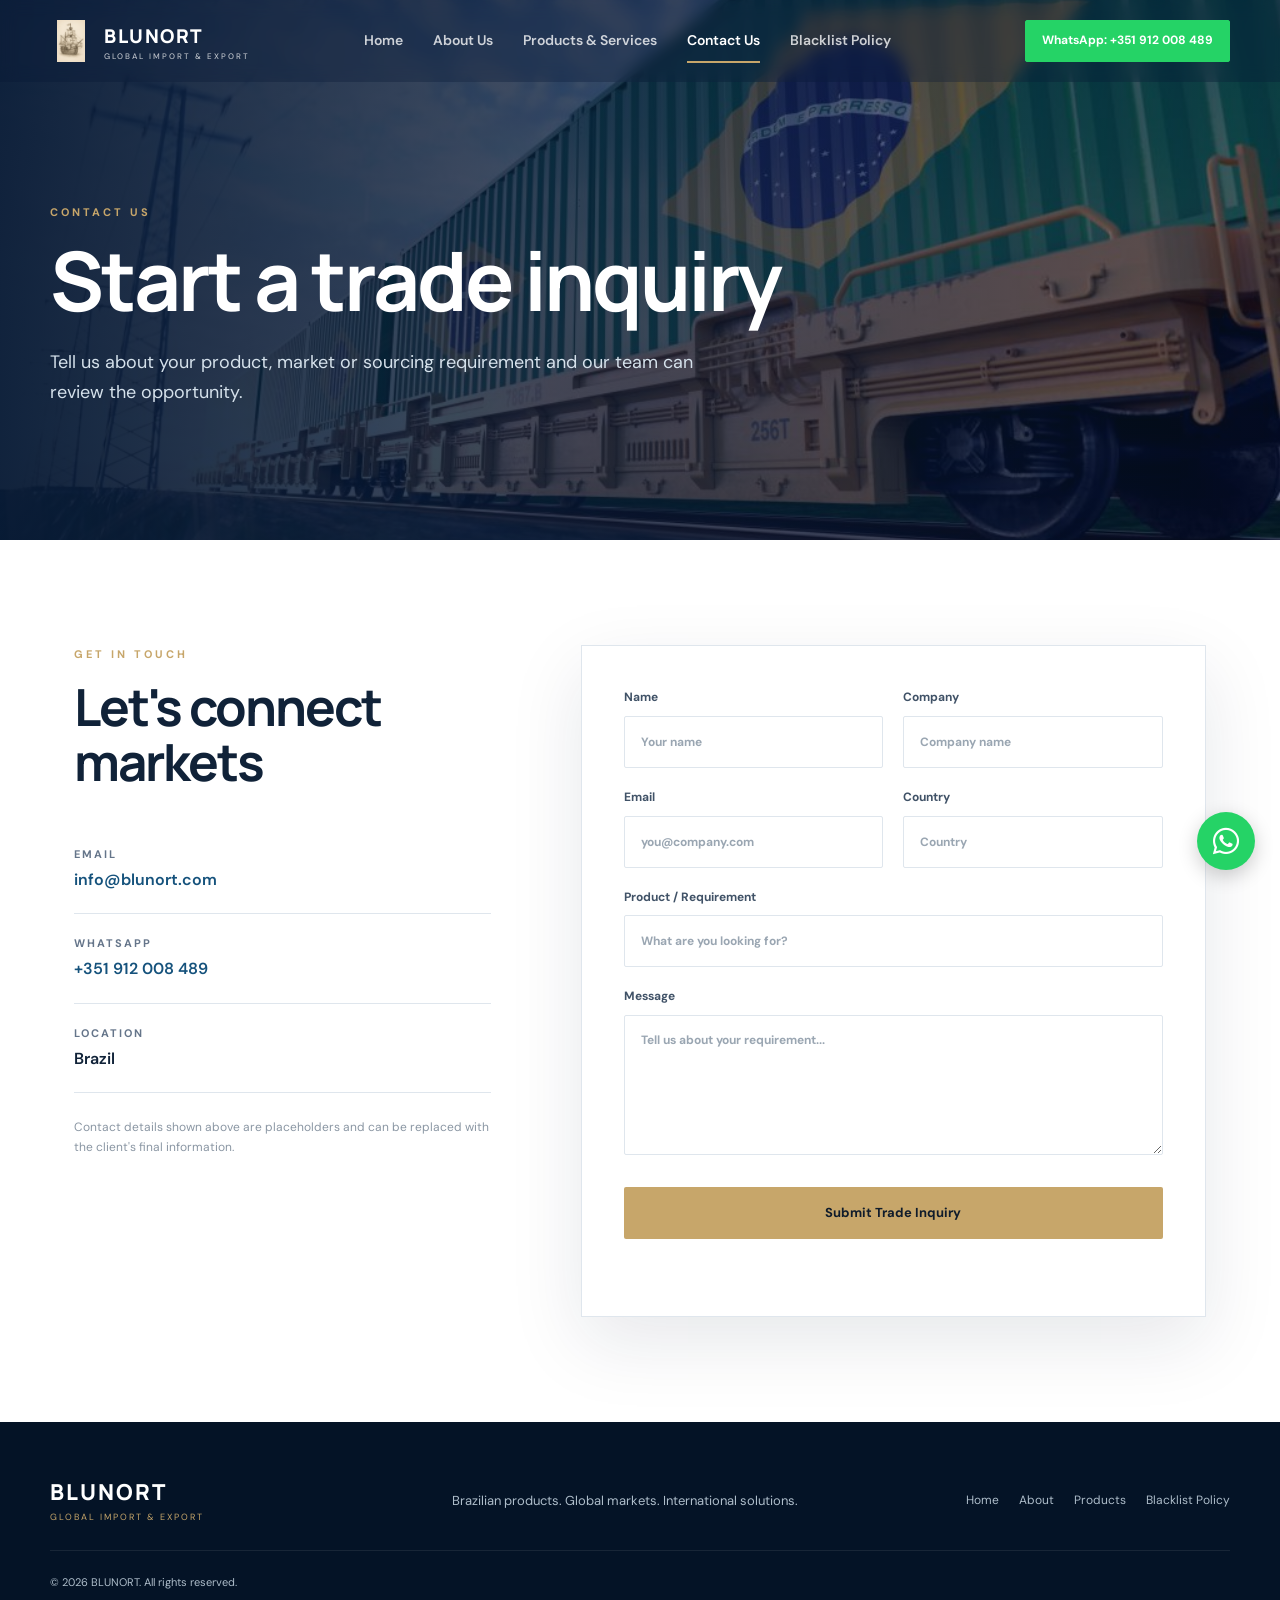
<file: contact.html>
<!DOCTYPE html>
<html lang="en">

<head>

<meta charset="UTF-8">
<meta name="viewport" content="width=device-width, initial-scale=1.0">

<meta name="description" content="Contact BLUNORT for international import, export, sourcing and commodity inquiries.">

<title>Contact Us | BLUNORT</title>
  <link rel="stylesheet" href="https://cdnjs.cloudflare.com/ajax/libs/font-awesome/6.5.2/css/all.min.css">

<link rel="stylesheet" href="styles.css">


<style>

@import url('https://fonts.googleapis.com/css2?family=DM+Sans:wght@400;500;600;700&family=Manrope:wght@500;600;700;800&display=swap');


:root{
    --navy:#071a35;
    --navy2:#0c2b50;
    --ink:#102238;
    --muted:#65758a;
    --line:#dfe6ed;
    --gold:#c7a66a;
    --white:#fff;
    --soft:#f5f8fb;
    --max:1180px;
}


*{
    box-sizing:border-box;
    margin:0;
    padding:0;
}


html{
    scroll-behavior:smooth;
}


body{
    font-family:"DM Sans",sans-serif;
    color:var(--ink);
    background:#fff;
    line-height:1.65;
}


a{
    text-decoration:none;
    color:inherit;
}


/* =========================
   HEADER
========================= */

.site-header{
    position:fixed;
    z-index:100;
    top:0;
    left:0;
    width:100%;
    height:82px;

    padding:0 max(24px,calc((100% - var(--max))/2));

    display:flex;
    align-items:center;
    justify-content:space-between;

    color:#fff;

    background:rgba(7,26,53,.30);

    backdrop-filter:blur(8px);

    transition:.3s ease;
}


.site-header.scrolled{
    background:rgba(7,26,53,.97);
    box-shadow:0 8px 30px rgba(0,0,0,.18);
}


.brand{
    display:flex;
    gap:12px;
    align-items:center;

    font-family:Manrope;
    font-weight:800;
    letter-spacing:1.5px;
    font-size:19px;
}


.brand small{
    display:block;
    font:500 8px "DM Sans";
    letter-spacing:2px;
    opacity:.7;
    margin-top:-2px;
}


.brand-mark{
    width:40px;
    height:40px;

    border:1px solid rgba(255,255,255,.35);

    display:grid;
    place-items:center;

    color:var(--gold);

    font-size:21px;
}


.nav{
    display:flex;
    gap:30px;

    font-size:14px;
    font-weight:600;
}


.nav a{
    opacity:.78;
    position:relative;
    transition:.25s;
}


.nav a:hover,
.nav a.active{
    opacity:1;
}


.nav a.active:after{
    content:"";

    position:absolute;

    left:0;
    right:0;
    bottom:-10px;

    height:2px;

    background:var(--gold);
}


.menu-toggle{
    display:none;

    background:none;
    border:0;

    color:#fff;

    font-size:27px;

    cursor:pointer;
}


/* =========================
   HERO
========================= */

.page-hero{

    min-height:540px;

    padding:
        170px
        max(24px,calc((100% - var(--max))/2))
        100px;

    display:flex;
    align-items:center;

    position:relative;
    overflow:hidden;

    color:#fff;

    background:
        linear-gradient(
            90deg,
            rgba(7,26,53,.96),
            rgba(7,26,53,.72),
            rgba(7,26,53,.40)
        ),
        url("/contact.jpg")
        center/cover
        no-repeat;
}


.page-hero-content{
    position:relative;
    z-index:2;
    max-width:800px;
}


.eyebrow{
    font-size:11px;

    letter-spacing:3px;

    font-weight:700;

    color:var(--gold);

    display:block;

    margin-bottom:16px;
}


.page-hero h1{
    font-family:Manrope;

    font-size:clamp(50px,7vw,82px);

    line-height:1.05;

    letter-spacing:-3px;
}


.page-hero p{
    max-width:650px;

    color:#d5e1eb;

    font-size:18px;

    margin-top:25px;
}


/* =========================
   CONTACT SECTION
========================= */

.section{

    max-width:var(--max);

    margin:auto;

    padding:105px 24px;
}


.contact-grid{

    display:grid;

    grid-template-columns:
        .8fr 1.2fr;

    gap:90px;

    align-items:start;
}


.contact-grid h2{

    font-family:Manrope;

    font-size:clamp(38px,4vw,55px);

    line-height:1.08;

    letter-spacing:-2px;
}


/* =========================
   CONTACT DETAILS
========================= */

.contact-list{

    margin-top:35px;
}


.contact-list div{

    padding:20px 0;

    border-bottom:1px solid var(--line);

    display:flex;

    flex-direction:column;

    gap:4px;
}


.contact-list b{

    font-size:11px;

    letter-spacing:2px;

    text-transform:uppercase;

    color:var(--muted);
}


.contact-list a{

    color:#15527c;

    font-weight:600;

    transition:.25s;
}


.contact-list a:hover{

    color:var(--gold);
}


.contact-list span{

    color:var(--ink);

    font-weight:600;
}


.placeholder{

    color:#8a96a3;

    font-size:12px;

    margin-top:25px;

    line-height:1.6;
}


/* =========================
   FORM CARD
========================= */

.contact-form{

    display:grid;

    grid-template-columns:1fr 1fr;

    gap:20px;

    padding:42px;

    background:#fff;

    border:1px solid var(--line);

    box-shadow:
        0 25px 70px rgba(16,34,56,.10);
}


.contact-form label{

    font-size:12px;

    font-weight:700;

    color:#405267;
}


.contact-form input,
.contact-form textarea{

    width:100%;

    margin-top:8px;

    border:1px solid var(--line);

    padding:15px 16px;

    font:inherit;

    color:var(--ink);

    outline:none;

    background:#fff;

    transition:.25s;

    border-radius:2px;
}


.contact-form input{

    height:52px;
}


.contact-form textarea{

    resize:vertical;

    min-height:140px;
}


.contact-form input::placeholder,
.contact-form textarea::placeholder{

    color:#9aa6b2;
}


.contact-form input:focus,
.contact-form textarea:focus{

    border-color:#7898b1;

    box-shadow:
        0 0 0 3px rgba(120,152,177,.10);
}


/* MESSAGE + BUTTON */

.contact-form label:nth-of-type(5),
.contact-form label:nth-of-type(6),
.contact-form button,
.form-status{

    grid-column:1 / -1;
}


.contact-form button{

    border:0;

    margin-top:5px;

    min-height:52px;

    font-family:"DM Sans",sans-serif;
}


.btn{

    display:inline-flex;

    align-items:center;

    justify-content:center;

    padding:15px 24px;

    border-radius:2px;

    font-weight:700;

    font-size:13px;

    border:1px solid transparent;

    transition:.25s;

    cursor:pointer;
}


.btn-primary{

    background:var(--gold);

    color:#101c2b;
}


.btn-primary:hover{

    transform:translateY(-3px);

    filter:brightness(1.08);

    box-shadow:
        0 12px 30px rgba(199,166,106,.25);
}


.form-status{

    min-height:20px;

    font-size:13px;

    margin-top:-5px;
}


.form-status.success{

    color:#28724b;
}


.form-status.error{

    color:#a33b3b;
}


/* =========================
   FOOTER
========================= */

footer{

    background:#041326;

    color:#aebdca;

    padding:
        55px
        max(24px,calc((100% - var(--max))/2));

    display:grid;

    grid-template-columns:
        1fr 1fr 1fr;

    gap:25px;

    align-items:center;
}


.footer-brand strong{

    font:800 22px Manrope;

    letter-spacing:2px;

    color:#fff;
}


.footer-brand span{

    display:block;

    color:var(--gold);

    font-size:9px;

    letter-spacing:2px;

    margin-top:2px;
}


footer p{

    font-size:13px;
}


.footer-links{

    display:flex;

    gap:20px;

    justify-content:flex-end;

    font-size:12px;
}


.footer-links a:hover{

    color:#fff;
}


footer small{

    grid-column:1/-1;

    border-top:
        1px solid rgba(255,255,255,.08);

    padding-top:22px;

    font-size:11px;
}


/* =========================
   TABLET
========================= */

@media(max-width:900px){

    .contact-grid{

        grid-template-columns:1fr;

        gap:55px;
    }

}


/* =========================
   MOBILE
========================= */

@media(max-width:800px){

    .site-header{

        height:70px;
    }


    .menu-toggle{

        display:block;
    }


    .nav{

        display:none;

        position:absolute;

        top:70px;

        left:0;

        width:100%;

        background:var(--navy);

        padding:22px 24px;

        flex-direction:column;

        gap:18px;
    }


    .nav.show{

        display:flex;
    }


    .nav a.active:after{

        display:none;
    }


    .page-hero{

        min-height:500px;

        padding-top:135px;
    }


    .page-hero h1{

        letter-spacing:-2px;
    }


    .contact-form{

        grid-template-columns:1fr;

        padding:28px 22px;
    }


    .contact-form label:nth-of-type(5),
    .contact-form label:nth-of-type(6),
    .contact-form button,
    .form-status{

        grid-column:1;
    }


    footer{

        grid-template-columns:1fr;
    }


    .footer-links{

        justify-content:flex-start;
    }

}


/* =========================
   SMALL MOBILE
========================= */

@media(max-width:480px){

    .section{

        padding-top:75px;

        padding-bottom:75px;
    }


    .page-hero{

        padding-left:20px;

        padding-right:20px;
    }


    .page-hero h1{

        font-size:46px;
    }


    .brand{

        font-size:16px;
    }


    .brand-mark{

        width:34px;

        height:34px;
    }


    .contact-form{

        padding:24px 18px;
    }

}

</style>

</head>


<body>


<header class="site-header">

    <a class="brand" href="index.html">

         <img src="logo.jpeg" alt="BLUNORT Logo" class="brand-logo">

        <span>
            BLUNORT
            <small>GLOBAL IMPORT & EXPORT</small>
        </span>

    </a>


    <button
        class="menu-toggle"
        aria-label="Open menu"
        type="button">

        ☰

    </button>


    <nav class="nav">

        <a href="index.html">
            Home
        </a>

        <a href="about.html">
            About Us
        </a>

        <a href="products.html">
            Products & Services
        </a>

        <a class="active" href="contact.html">
            Contact Us
        </a>

        <a href="blacklist-policy.html">Blacklist Policy</a>

    </nav>

    <a class="whatsapp-btn" href="https://wa.me/351912008489" target="_blank" rel="noopener">
  WhatsApp: +351 912 008 489
</a>

</header>


<main>


<!-- CONTACT HERO -->

<section class="page-hero">

    <div class="page-hero-content">

        <span class="eyebrow">
            CONTACT US
        </span>

        <h1>
            Start a trade inquiry
        </h1>

        <p>
            Tell us about your product, market or sourcing requirement and our team can review the opportunity.
        </p>

    </div>

</section>


<!-- CONTACT -->

<section class="section contact-grid">


    <!-- LEFT -->

    <div>

        <span class="eyebrow">
            GET IN TOUCH
        </span>

        <h2>
            Let's connect markets
        </h2>


        <div class="contact-list">


            <div>

                <b>Email</b>

                <a href="mailto:info@blunort.com">
                    info@blunort.com
                </a>

            </div>


            <div>

                <b>WhatsApp</b>

                <a href="https://wa.me/+351912008489">
                    +351 912 008 489
                </a>

            </div>


            <div>

                <b>Location</b>

                <span>
                    Brazil
                </span>

            </div>


        </div>


        <p class="placeholder">

            Contact details shown above are placeholders and can be replaced with the client's final information.

        </p>

    </div>


    <!-- RIGHT FORM -->

    <form
        id="inquiryForm"
        class="contact-form">


        <label>

            Name

            <input
                name="name"
                required
                placeholder="Your name">

        </label>


        <label>

            Company

            <input
                name="company"
                placeholder="Company name">

        </label>


        <label>

            Email

            <input
                type="email"
                name="email"
                required
                placeholder="you@company.com">

        </label>


        <label>

            Country

            <input
                name="country"
                placeholder="Country">

        </label>


        <label>

            Product / Requirement

            <input
                name="product"
                placeholder="What are you looking for?">

        </label>


        <label>

            Message

            <textarea
                name="message"
                rows="5"
                required
                placeholder="Tell us about your requirement..."></textarea>

        </label>


        <button
            class="btn btn-primary"
            type="submit">

            Submit Trade Inquiry

        </button>


        <p
            id="formStatus"
            class="form-status">
        </p>


    </form>


</section>


</main>


<!-- FOOTER -->

<footer>


    <div class="footer-brand">

        <strong>
            BLUNORT
        </strong>

        <span>
            GLOBAL IMPORT & EXPORT
        </span>

    </div>


    <p>
        Brazilian products. Global markets. International solutions.
    </p>


    <div class="footer-links">

        <a href="index.html">
            Home
        </a>

        <a href="about.html">
            About
        </a>

        <a href="products.html">
            Products
        </a>

        <a href="blacklist-policy.html">Blacklist Policy</a>

    </div>


    <small>
        © 2026 BLUNORT. All rights reserved.
    </small>


</footer>

<a href="https://wa.me/351912008489"
   class="whatsapp-float"
   target="_blank"
   rel="noopener"
   aria-label="Chat with BLUNORT on WhatsApp">
  <!-- <span class="whatsapp-icon">☏</span> -->
   <span class="whatsapp-icon"><i class="fab fa-whatsapp"></i></span>
</a>


<script>

const menuToggle =
    document.querySelector(".menu-toggle");

const nav =
    document.querySelector(".nav");

const header =
    document.querySelector(".site-header");


menuToggle.addEventListener("click", function(){

    nav.classList.toggle("show");

});


window.addEventListener("scroll", function(){

    if(window.scrollY > 20){

        header.classList.add("scrolled");

    }else{

        header.classList.remove("scrolled");

    }

});


const form =
    document.getElementById("inquiryForm");

const status =
    document.getElementById("formStatus");


form.addEventListener("submit", function(e){

    e.preventDefault();

    status.textContent =
        "Thank you. Your inquiry has been received.";

    status.className =
        "form-status success";

    form.reset();

});

</script>


</body>
</html>
</file>
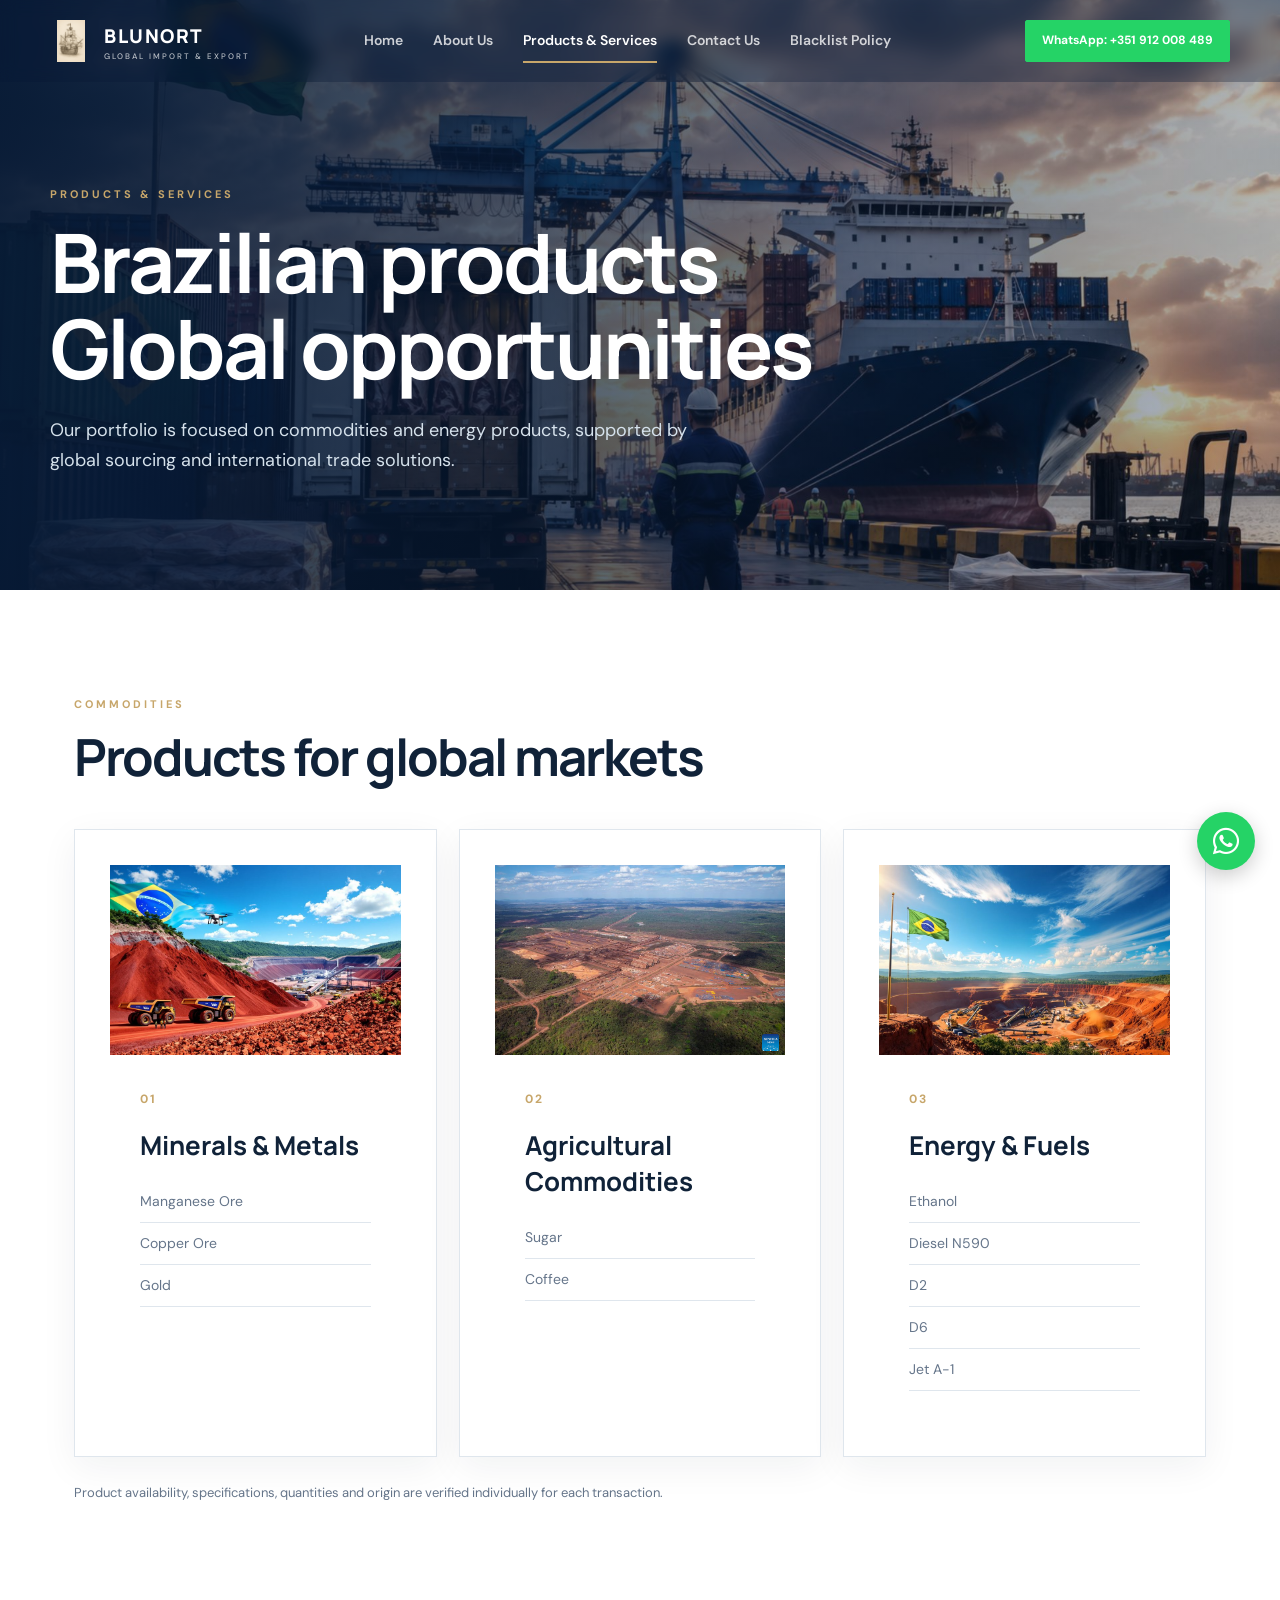
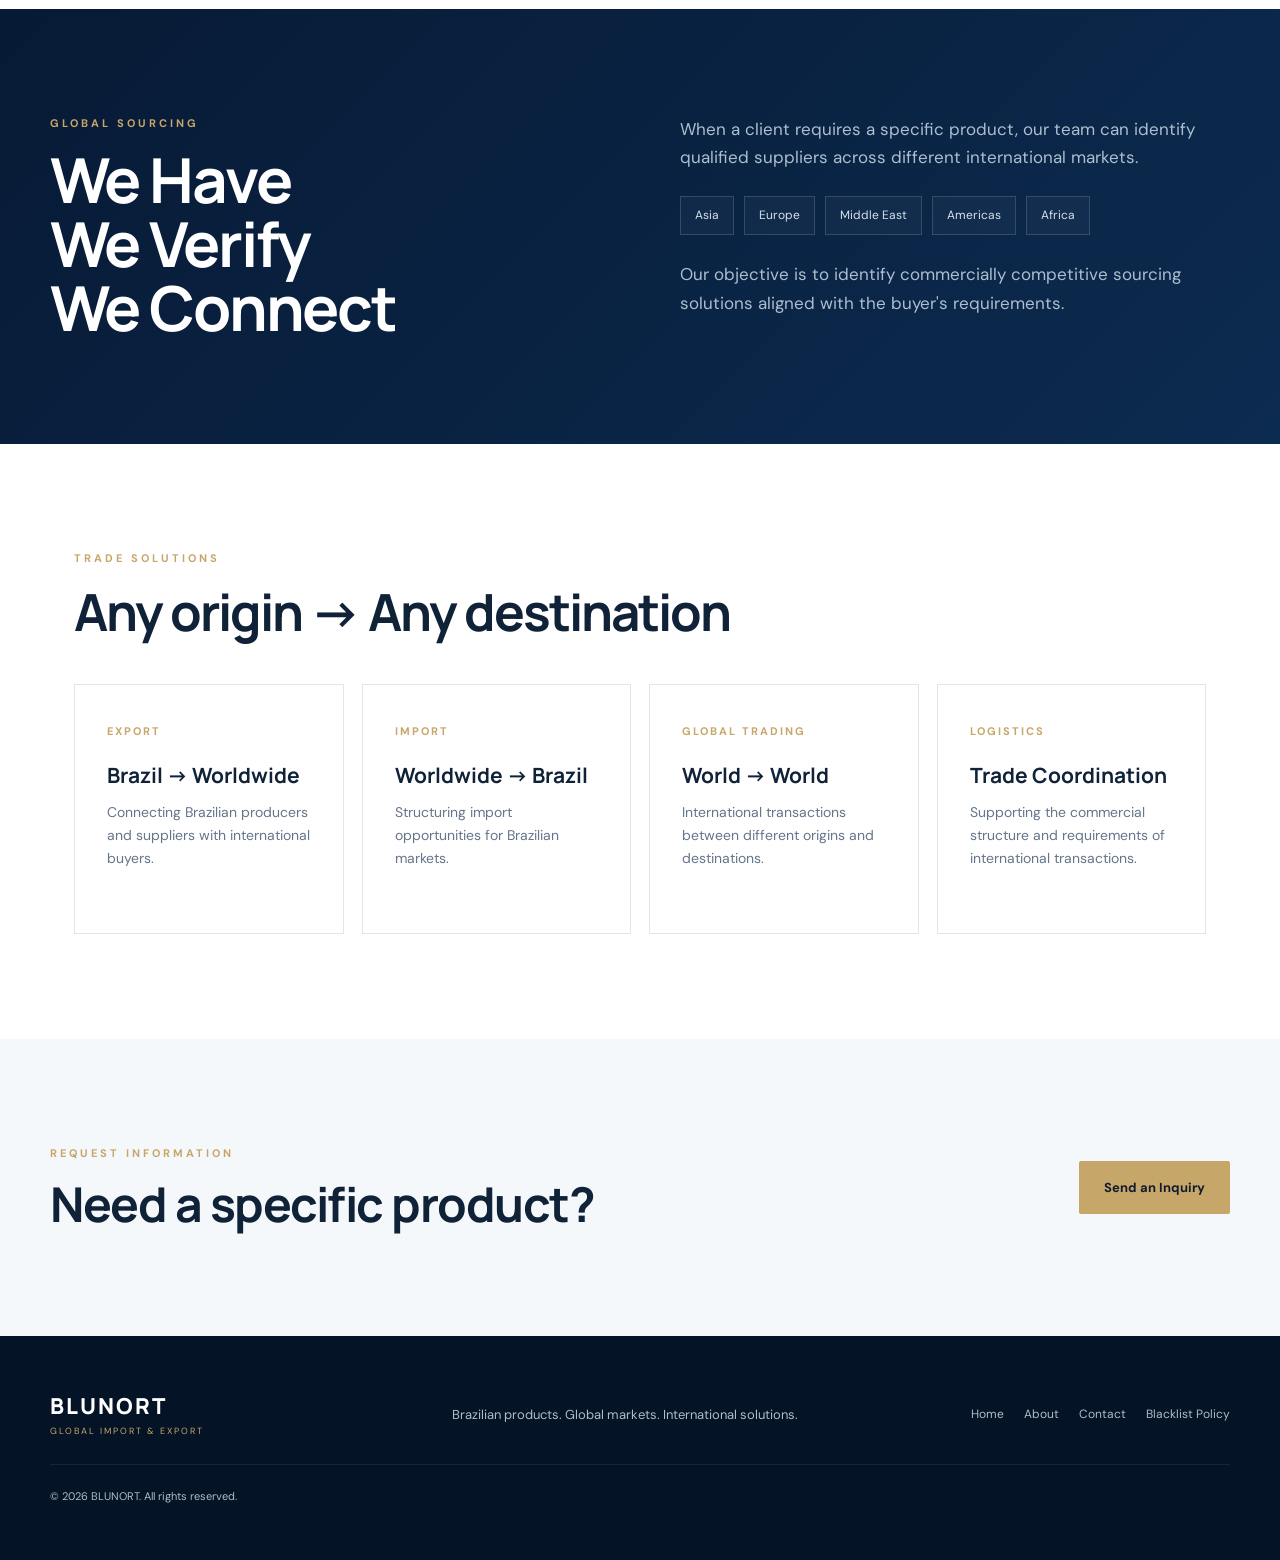
<file: products.html>
<!DOCTYPE html>
<html lang="en">

<head>

<meta charset="UTF-8">
<meta name="viewport" content="width=device-width, initial-scale=1.0">

<meta name="description" content="BLUNORT commodities, global sourcing and international trading services.">

<title>Products & Services | BLUNORT</title>
  <link rel="stylesheet" href="https://cdnjs.cloudflare.com/ajax/libs/font-awesome/6.5.2/css/all.min.css">

<link rel="stylesheet" href="styles.css">


<style>

@import url('https://fonts.googleapis.com/css2?family=DM+Sans:wght@400;500;600;700&family=Manrope:wght@500;600;700;800&display=swap');


:root{
    --navy:#071a35;
    --navy2:#0c2b50;
    --ink:#102238;
    --muted:#65758a;
    --line:#dfe6ed;
    --gold:#c7a66a;
    --white:#fff;
    --soft:#f5f8fb;
    --max:1180px;
}


*{
    box-sizing:border-box;
    margin:0;
    padding:0;
}


html{
    scroll-behavior:smooth;
}


body{
    font-family:"DM Sans",sans-serif;
    color:var(--ink);
    background:#fff;
    line-height:1.65;
}


a{
    text-decoration:none;
    color:inherit;
}


/* =========================
   HEADER
========================= */

.site-header{
    position:fixed;
    z-index:100;
    top:0;
    left:0;
    width:100%;
    height:82px;

    padding:0 max(24px,calc((100% - var(--max))/2));

    display:flex;
    align-items:center;
    justify-content:space-between;

    color:#fff;

    background:rgba(7,26,53,.30);

    backdrop-filter:blur(8px);

    transition:.3s ease;
}


.site-header.scrolled{
    background:rgba(7,26,53,.97);
    box-shadow:0 8px 30px rgba(0,0,0,.18);
}


.brand{
    display:flex;
    gap:12px;
    align-items:center;

    font-family:Manrope;
    font-weight:800;
    letter-spacing:1.5px;
    font-size:19px;
}


.brand small{
    display:block;
    font:500 8px "DM Sans";
    letter-spacing:2px;
    opacity:.7;
    margin-top:-2px;
}


.brand-mark{
    width:40px;
    height:40px;

    border:1px solid rgba(255,255,255,.35);

    display:grid;
    place-items:center;

    color:var(--gold);

    font-size:21px;
}


.nav{
    display:flex;
    gap:30px;

    font-size:14px;
    font-weight:600;
}


.nav a{
    opacity:.78;
    position:relative;
    transition:.25s;
}


.nav a:hover,
.nav a.active{
    opacity:1;
}


.nav a.active:after{
    content:"";

    position:absolute;

    left:0;
    right:0;
    bottom:-10px;

    height:2px;

    background:var(--gold);
}


.menu-toggle{
    display:none;

    background:none;
    border:0;

    color:#fff;

    font-size:27px;

    cursor:pointer;
}


/* =========================
   PAGE HERO
========================= */

.page-hero{

    min-height:590px;

    padding:
        170px
        max(24px,calc((100% - var(--max))/2))
        100px;

    display:flex;
    align-items:center;

    position:relative;
    overflow:hidden;

    color:#fff;

    background:
        linear-gradient(
            90deg,
            rgba(7,26,53,.95),
            rgba(7,26,53,.65),
            rgba(7,26,53,.30)
        ),
        url("/products.jpg")
        center/cover
        no-repeat;
}


.page-hero-content{
    position:relative;
    z-index:2;

    max-width:850px;
}


.eyebrow{
    font-size:11px;

    letter-spacing:3px;

    font-weight:700;

    color:var(--gold);

    display:block;

    margin-bottom:16px;
}


.page-hero h1{
    font-family:Manrope;

    font-size:clamp(48px,7vw,82px);

    line-height:1.05;

    letter-spacing:-3px;
}


.page-hero p{
    max-width:680px;

    color:#d5e1eb;

    font-size:18px;

    margin-top:25px;
}


/* =========================
   GENERAL SECTION
========================= */

.section{

    max-width:var(--max);

    margin:auto;

    padding:105px 24px;
}


.section-head{
    margin-bottom:45px;
}


.section-head h2{
    font-family:Manrope;

    font-size:clamp(36px,4vw,53px);

    line-height:1.08;

    letter-spacing:-2px;
}


/* =========================
   PRODUCT GRID
========================= */

.product-grid{

    display:grid;

    grid-template-columns:
        repeat(3,1fr);

    gap:22px;
}


.product-card{

    position:relative;

    overflow:hidden;

    min-height:430px;

    border:1px solid var(--line);

    background:#fff;

    transition:.35s ease;

    box-shadow:
        0 10px 35px rgba(16,34,56,.06);
}


.product-card:hover{

    transform:translateY(-8px);

    box-shadow:
        0 25px 55px rgba(16,34,56,.14);
}


.product-card-image{

    width:100%;

    height:190px;

    overflow:hidden;

    background:#e9eef3;
}


.product-card-image img{

    width:100%;

    height:100%;

    object-fit:cover;

    display:block;

    transition:.5s ease;
}


.product-card:hover .product-card-image img{

    transform:scale(1.06);
}


.product-card-content{

    padding:30px;
}


.product-card-content>span{

    color:var(--gold);

    font-size:12px;

    font-weight:700;

    letter-spacing:2px;
}


.product-card h3{

    font:700 26px Manrope;

    margin:15px 0 18px;
}


.product-card ul{

    list-style:none;

    color:var(--muted);
}


.product-card li{

    padding:9px 0;

    border-bottom:1px solid var(--line);

    font-size:14px;
}


.note{

    color:var(--muted);

    font-size:13px;

    margin-top:25px;
}


/* =========================
   DARK SOURCING
========================= */

.dark{

    max-width:none;

    background:
        linear-gradient(
            135deg,
            #071a35,
            #0c2b50
        );

    color:#fff;

    padding-left:
        max(24px,calc((100% - var(--max))/2));

    padding-right:
        max(24px,calc((100% - var(--max))/2));
}


.two-col{

    display:grid;

    grid-template-columns:
        1fr 1fr;

    gap:80px;

    align-items:center;
}


.two-col h2{

    font-family:Manrope;

    font-size:clamp(40px,5vw,62px);

    line-height:1.03;

    letter-spacing:-2px;
}


.two-col p{

    color:#adbfce;

    font-size:17px;

    margin-bottom:22px;
}


.pill-row{

    display:flex;

    flex-wrap:wrap;

    gap:10px;

    margin:25px 0;
}


.pill-row span{

    border:1px solid rgba(255,255,255,.15);

    padding:9px 14px;

    color:#d4e1eb;

    font-size:12px;

    background:rgba(255,255,255,.03);
}


/* =========================
   TRADE SOLUTIONS
========================= */

.feature-grid{

    display:grid;

    grid-template-columns:
        repeat(4,1fr);

    gap:18px;
}


.feature-grid article{

    border:1px solid var(--line);

    padding:32px;

    min-height:250px;

    background:#fff;

    transition:.3s ease;
}


.feature-grid article:hover{

    transform:translateY(-7px);

    box-shadow:
        0 20px 45px rgba(16,34,56,.10);

    border-color:
        rgba(199,166,106,.5);
}


.feature-grid b{

    color:var(--gold);

    font-size:11px;

    letter-spacing:2px;
}


.feature-grid h3{

    font:700 21px Manrope;

    margin:18px 0 12px;
}


.feature-grid p{

    color:var(--muted);

    font-size:14px;
}


/* =========================
   CTA
========================= */

.cta{

    max-width:none;

    background:var(--soft);

    display:flex;

    align-items:center;

    justify-content:space-between;

    gap:40px;

    padding-left:
        max(24px,calc((100% - var(--max))/2));

    padding-right:
        max(24px,calc((100% - var(--max))/2));
}


.cta h2{

    font-family:Manrope;

    font-size:clamp(30px,4vw,48px);

    line-height:1.1;

    letter-spacing:-1.5px;
}


.btn{

    display:inline-flex;

    align-items:center;

    justify-content:center;

    padding:15px 24px;

    border-radius:2px;

    font-weight:700;

    font-size:13px;

    border:1px solid transparent;

    transition:.25s;

    cursor:pointer;

    white-space:nowrap;
}


.btn-primary{

    background:var(--gold);

    color:#101c2b;
}


.btn-primary:hover{

    transform:translateY(-3px);

    filter:brightness(1.08);
}


/* =========================
   FOOTER
========================= */

footer{

    background:#041326;

    color:#aebdca;

    padding:
        55px
        max(24px,calc((100% - var(--max))/2));

    display:grid;

    grid-template-columns:
        1fr 1fr 1fr;

    gap:25px;

    align-items:center;
}


.footer-brand strong{

    font:800 22px Manrope;

    letter-spacing:2px;

    color:#fff;
}


.footer-brand span{

    display:block;

    color:var(--gold);

    font-size:9px;

    letter-spacing:2px;

    margin-top:2px;
}


footer p{

    font-size:13px;
}


.footer-links{

    display:flex;

    gap:20px;

    justify-content:flex-end;

    font-size:12px;
}


.footer-links a:hover{

    color:#fff;
}


footer small{

    grid-column:1/-1;

    border-top:
        1px solid rgba(255,255,255,.08);

    padding-top:22px;

    font-size:11px;
}


/* =========================
   TABLET
========================= */

@media(max-width:900px){

    .product-grid{

        grid-template-columns:
            1fr 1fr;
    }


    .feature-grid{

        grid-template-columns:
            1fr 1fr;
    }

}


/* =========================
   MOBILE
========================= */

@media(max-width:800px){

    .site-header{

        height:70px;
    }


    .menu-toggle{

        display:block;
    }


    .nav{

        display:none;

        position:absolute;

        top:70px;

        left:0;

        width:100%;

        background:var(--navy);

        padding:22px 24px;

        flex-direction:column;

        gap:18px;
    }


    .nav.show{

        display:flex;
    }


    .nav a.active:after{

        display:none;
    }


    .page-hero{

        min-height:540px;

        padding-top:135px;
    }


    .page-hero h1{

        letter-spacing:-2px;
    }


    .product-grid{

        grid-template-columns:1fr;
    }


    .two-col{

        grid-template-columns:1fr;

        gap:40px;
    }


    .feature-grid{

        grid-template-columns:1fr 1fr;
    }


    .cta{

        flex-direction:column;

        align-items:flex-start;
    }


    footer{

        grid-template-columns:1fr;
    }


    .footer-links{

        justify-content:flex-start;
    }

}


/* =========================
   SMALL MOBILE
========================= */

@media(max-width:480px){

    .section{

        padding-top:75px;

        padding-bottom:75px;
    }


    .page-hero{

        min-height:500px;

        padding-left:20px;

        padding-right:20px;
    }


    .page-hero h1{

        font-size:45px;
    }


    .product-card{

        min-height:auto;
    }


    .product-card-image{

        height:210px;
    }


    .feature-grid{

        grid-template-columns:1fr;
    }


    .brand{

        font-size:16px;
    }


    .brand-mark{

        width:34px;

        height:34px;
    }

}

</style>

</head>


<body>


<header class="site-header">

    <a class="brand" href="index.html">
         <img src="logo.jpeg" alt="BLUNORT Logo" class="brand-logo">

        <span>
            BLUNORT
            <small>GLOBAL IMPORT & EXPORT</small>
        </span>

    </a>


    <button class="menu-toggle" aria-label="Open menu">
        ☰
    </button>


    <nav class="nav">

        <a href="index.html">
            Home
        </a>

        <a href="about.html">
            About Us
        </a>

        <a class="active" href="products.html">
            Products & Services
        </a>

        <a href="contact.html">
            Contact Us
        </a>

        <a href="blacklist-policy.html">Blacklist Policy</a>

    </nav>


      <a class="whatsapp-btn" href="https://wa.me/351912008489" target="_blank" rel="noopener">
  WhatsApp: +351 912 008 489
</a>

</header>


<main>


<!-- HERO -->

<section class="page-hero">

    <div class="page-hero-content">

        <span class="eyebrow">
            PRODUCTS & SERVICES
        </span>

        <h1>
            Brazilian products<br>
            Global opportunities
        </h1>

        <p>
            Our portfolio is focused on commodities and energy products, supported by global sourcing and international trade solutions.
        </p>

    </div>

</section>


<!-- COMMODITIES -->

<section class="section">

    <div class="section-head">

        <span class="eyebrow">
            COMMODITIES
        </span>

        <h2>
            Products for global markets
        </h2>

    </div>


    <div class="product-grid">


        <!-- MINERALS -->

        <article class="product-card">

            <div class="product-card-image">

                <img
                    src="minig2.jpg"
                    alt="Minerals and metals">

            </div>


            <div class="product-card-content">

                <span>01</span>

                <h3>
                    Minerals & Metals
                </h3>

                <ul>

                    <li>
                        Manganese Ore
                    </li>

                    <li>
                        Copper Ore
                    </li>

                    <li>
                        Gold
                    </li>

                </ul>

            </div>

        </article>


        <!-- AGRICULTURE -->

        <article class="product-card">

            <div class="product-card-image">

                <img
                    src="otp2.jpg"
                    alt="Brazilian agricultural commodities">

            </div>


            <div class="product-card-content">

                <span>02</span>

                <h3>
                    Agricultural Commodities
                </h3>

                <ul>

                    <li>
                        Sugar
                    </li>

                    <li>
                        Coffee
                    </li>

                </ul>

            </div>

        </article>


        <!-- ENERGY -->

        <article class="product-card">

            <div class="product-card-image">

                <img
                    src="copper.jpg"
                    alt="Energy and international commodities">

            </div>


            <div class="product-card-content">

                <span>03</span>

                <h3>
                    Energy & Fuels
                </h3>

                <ul>

                    <li>
                        Ethanol
                    </li>

                    <li>
                        Diesel N590
                    </li>

                    <li>
                        D2
                    </li>

                    <li>
                        D6
                    </li>

                    <li>
                        Jet A-1
                    </li>

                </ul>

            </div>

        </article>


    </div>


    <p class="note">

        Product availability, specifications, quantities and origin are verified individually for each transaction.

    </p>

</section>


<!-- GLOBAL SOURCING -->

<section class="section dark">

    <div class="two-col">


        <div>

            <span class="eyebrow">
                GLOBAL SOURCING
            </span>

            <h2>
                We Have<br>
                We Verify<br>
                We Connect
            </h2>

        </div>


        <div>

            <p>
                When a client requires a specific product, our team can identify qualified suppliers across different international markets.
            </p>


            <div class="pill-row">

                <span>Asia</span>

                <span>Europe</span>

                <span>Middle East</span>

                <span>Americas</span>

                <span>Africa</span>

            </div>


            <p>
                Our objective is to identify commercially competitive sourcing solutions aligned with the buyer's requirements.
            </p>

        </div>


    </div>

</section>


<!-- TRADE SOLUTIONS -->

<section class="section">

    <div class="section-head">

        <span class="eyebrow">
            TRADE SOLUTIONS
        </span>

        <h2>
            Any origin → Any destination
        </h2>

    </div>


    <div class="feature-grid">


        <article>

            <b>EXPORT</b>

            <h3>
                Brazil → Worldwide
            </h3>

            <p>
                Connecting Brazilian producers and suppliers with international buyers.
            </p>

        </article>


        <article>

            <b>IMPORT</b>

            <h3>
                Worldwide → Brazil
            </h3>

            <p>
                Structuring import opportunities for Brazilian markets.
            </p>

        </article>


        <article>

            <b>GLOBAL TRADING</b>

            <h3>
                World → World
            </h3>

            <p>
                International transactions between different origins and destinations.
            </p>

        </article>


        <article>

            <b>LOGISTICS</b>

            <h3>
                Trade Coordination
            </h3>

            <p>
                Supporting the commercial structure and requirements of international transactions.
            </p>

        </article>


    </div>

</section>


<!-- CTA -->

<section class="cta section">

    <div>

        <span class="eyebrow">
            REQUEST INFORMATION
        </span>

        <h2>
            Need a specific product?
        </h2>

    </div>


    <a
        class="btn btn-primary"
        href="contact.html">

        Send an Inquiry

    </a>

</section>


</main>


<!-- FOOTER -->

<footer>


    <div class="footer-brand">

        <strong>
            BLUNORT
        </strong>

        <span>
            GLOBAL IMPORT & EXPORT
        </span>

    </div>


    <p>
        Brazilian products. Global markets. International solutions.
    </p>


    <div class="footer-links">

        <a href="index.html">
            Home
        </a>

        <a href="about.html">
            About
        </a>

        <a href="contact.html">
            Contact
        </a>

        <a href="blacklist-policy.html">Blacklist Policy</a>

    </div>


    <small>
        © 2026 BLUNORT. All rights reserved.
    </small>


</footer>

<a href="https://wa.me/351912008489"
   class="whatsapp-float"
   target="_blank"
   rel="noopener"
   aria-label="Chat with BLUNORT on WhatsApp">
  <!-- <span class="whatsapp-icon">☏</span> -->
   <span class="whatsapp-icon"><i class="fab fa-whatsapp"></i></span>
</a>


<script>

const menuToggle =
    document.querySelector(".menu-toggle");

const nav =
    document.querySelector(".nav");

const header =
    document.querySelector(".site-header");


menuToggle.addEventListener("click", function(){

    nav.classList.toggle("show");

});


window.addEventListener("scroll", function(){

    if(window.scrollY > 20){

        header.classList.add("scrolled");

    }else{

        header.classList.remove("scrolled");

    }

});

</script>


</body>

</html>
</file>
<file: styles.css>
@import url('https://fonts.googleapis.com/css2?family=DM+Sans:wght@400;500;600;700&family=Manrope:wght@500;600;700;800&display=swap');

:root {
    --navy: #071a35;
    --navy2: #0c2b50;
    --ink: #102238;
    --muted: #65758a;
    --line: #dfe6ed;
    --gold: #c7a66a;
    --white: #fff;
    --soft: #f5f8fb;
    --max: 1180px;
}

* {
    box-sizing: border-box;
    margin: 0;
    padding: 0;
}

html {
    scroll-behavior: smooth;
}

body {
    font-family: "DM Sans", sans-serif;
    color: var(--ink);
    background: #fff;
    line-height: 1.65;
}

a {
    text-decoration: none;
    color: inherit;
}

/* =========================
   HEADER
========================= */

.site-header {
    position: fixed;
    z-index: 20;
    top: 0;
    left: 0;
    width: 100%;
    height: 82px;
    padding: 0 max(24px, calc((100% - var(--max)) / 2));
    display: flex;
    align-items: center;
    justify-content: space-between;
    color: #fff;
    transition: 0.3s;
}

.site-header.scrolled {
    background: rgba(7, 26, 53, 0.96);
    box-shadow: 0 8px 30px #0002;
}

.brand {
    display: flex;
    gap: 12px;
    align-items: center;
    font-family: Manrope;
    font-weight: 800;
    letter-spacing: 1.5px;
    font-size: 19px;
}

.brand small {
    display: block;
    font: 500 8px "DM Sans";
    letter-spacing: 2px;
    opacity: 0.7;
    margin-top: -2px;
}

.brand-mark {
    width: 40px;
    height: 40px;
    border: 1px solid #ffffff55;
    display: grid;
    place-items: center;
    color: var(--gold);
    font-size: 21px;
}

.brand-logo {
    width: 42px;
    height: 42px;
    object-fit: contain;
    display: block;
}

.nav {
    display: flex;
    gap: 30px;
    font-size: 14px;
    font-weight: 600;
}

.nav a {
    opacity: 0.78;
    position: relative;
}

.nav a:hover,
.nav a.active {
    opacity: 1;
}

.nav a.active:after {
    content: "";
    position: absolute;
    left: 0;
    right: 0;
    bottom: -10px;
    height: 2px;
    background: var(--gold);
}

.menu-toggle {
    display: none;
    background: none;
    border: 0;
    color: #fff;
    font-size: 27px;
}

/* =========================
   HERO
========================= */

.hero {
    min-height: 760px;
    background:
        linear-gradient(
            90deg,
            rgba(7, 26, 53, 0.96) 0%,
            rgba(7, 26, 53, 0.82) 42%,
            rgba(7, 26, 53, 0.35) 100%
        ),
        url("/global.webp") center / cover no-repeat;
    color: #fff;
    display: grid;
    grid-template-columns: 1.1fr 0.9fr;
    align-items: center;
    padding: 130px max(24px, calc((100% - var(--max)) / 2)) 80px;
    position: relative;
    overflow: hidden;
}

.hero:after {
    content: "";
    position: absolute;
    width: 600px;
    height: 600px;
    border: 1px solid #ffffff14;
    border-radius: 50%;
    right: -120px;
    top: 100px;
    box-shadow:
        0 0 0 90px #ffffff03,
        0 0 0 180px #ffffff02;
}

.hero-content {
    position: relative;
    z-index: 2;
    max-width: 700px;
}

.eyebrow {
    font-size: 11px;
    letter-spacing: 3px;
    font-weight: 700;
    color: var(--gold);
    display: block;
    margin-bottom: 16px;
}

.hero h1,
.page-hero h1,
h1,
h2 {
    font-family: Manrope;
    line-height: 1.08;
}

.hero h1 {
    font-size: clamp(52px, 7vw, 88px);
    letter-spacing: -3px;
}

.hero h1 span {
    color: #b8d2e7;
}

.hero p {
    font-size: 18px;
    color: #d6e1eb;
    max-width: 610px;
    margin: 25px 0 32px;
}

.actions {
    display: flex;
    gap: 13px;
    flex-wrap: wrap;
}

.btn {
    display: inline-flex;
    align-items: center;
    justify-content: center;
    padding: 14px 23px;
    border-radius: 2px;
    font-weight: 700;
    font-size: 13px;
    border: 1px solid transparent;
    transition: 0.25s;
    cursor: pointer;
}

.btn-primary {
    background: var(--gold);
    color: #101c2b;
}

.btn-primary:hover {
    transform: translateY(-2px);
    filter: brightness(1.07);
}

.btn-ghost {
    border-color: #ffffff55;
    color: #fff;
}

.btn-ghost:hover {
    background: #fff;
    color: var(--navy);
}

.hero-orbit {
    z-index: 2;
    text-align: center;
    display: flex;
    flex-direction: column;
    align-items: center;
    gap: 20px;
    color: #c4d6e5;
    font-size: 11px;
    letter-spacing: 2px;
}

.globe {
    width: 260px;
    height: 260px;
    border: 1px solid #ffffff40;
    border-radius: 50%;
    display: grid;
    place-items: center;
    font-size: 150px;
    font-weight: 200;
    color: #8fb4cc;
    box-shadow:
        0 0 80px #5a9bc322,
        inset 0 0 60px #5a9bc315;
}

/* =========================
   SECTIONS
========================= */

.section {
    max-width: var(--max);
    margin: auto;
    padding: 105px 24px;
}

.intro {
    display: grid;
    grid-template-columns: 1fr 1fr;
    gap: 80px;
}

.section h2 {
    font-size: clamp(34px, 4vw, 53px);
    letter-spacing: -1.8px;
}

.intro p {
    font-size: 18px;
    color: var(--muted);
    padding-top: 22px;
}

.dark {
    max-width: none;
    background: var(--navy);
    color: #fff;
    padding-left: max(24px, calc((100% - var(--max)) / 2));
    padding-right: max(24px, calc((100% - var(--max)) / 2));
}

.section-head {
    margin-bottom: 45px;
}

/* =========================
   TRADE
========================= */

.trade-grid {
    display: grid;
    grid-template-columns: 1fr 1fr;
    gap: 20px;
}

.trade-card {
    border: 1px solid #ffffff18;
    padding: 45px;
    min-height: 330px;
    position: relative;
    background: linear-gradient(145deg, #0c2a4b, #071a35);
}

.trade-card .number {
    position: absolute;
    right: 28px;
    top: 25px;
    color: #ffffff35;
    font-weight: 700;
}

.flag {
    font-size: 35px;
    margin-bottom: 20px;
}

.trade-card h3 {
    font: 700 30px Manrope;
    margin-bottom: 13px;
}

.trade-card p {
    color: #aebfd0;
    max-width: 500px;
    margin-bottom: 22px;
}

.trade-card a {
    color: var(--gold);
    font-size: 13px;
    font-weight: 700;
}

/* =========================
   MARKETS
========================= */

.markets {
    padding-bottom: 90px;
}

.market-list {
    display: grid;
    grid-template-columns: repeat(3, 1fr);
    border-top: 1px solid var(--line);
}

.market-list span {
    padding: 25px 0;
    border-bottom: 1px solid var(--line);
    font: 600 18px Manrope;
}

/* =========================
   CTA
========================= */

.cta {
    max-width: none;
    background: var(--soft);
    display: flex;
    align-items: center;
    justify-content: space-between;
    gap: 40px;
    padding-left: max(24px, calc((100% - var(--max)) / 2));
    padding-right: max(24px, calc((100% - var(--max)) / 2));
}

.cta p {
    color: var(--muted);
    margin-top: 12px;
}

/* =========================
   PAGE HERO
========================= */

.page-hero {
    padding: 175px max(24px, calc((100% - var(--max)) / 2)) 90px;
    background: linear-gradient(120deg, var(--navy), #123f66);
    color: #fff;
}

.page-hero h1 {
    font-size: clamp(45px, 6vw, 75px);
    max-width: 800px;
    letter-spacing: -2px;
}

.page-hero p {
    max-width: 650px;
    color: #cbd9e5;
    font-size: 18px;
    margin-top: 22px;
}

/* =========================
   CONTENT
========================= */

.two-col {
    display: grid;
    grid-template-columns: 1fr 1fr;
    gap: 80px;
}

.two-col p {
    color: var(--muted);
    margin-bottom: 18px;
    font-size: 17px;
}

.feature-grid {
    display: grid;
    grid-template-columns: repeat(4, 1fr);
    gap: 18px;
}

.feature-grid article {
    border: 1px solid #ffffff17;
    padding: 30px;
    min-height: 230px;
}

.feature-grid b {
    color: var(--gold);
    font-size: 12px;
    letter-spacing: 1px;
}

.feature-grid h3 {
    font: 700 21px Manrope;
    margin: 18px 0 10px;
}

.feature-grid p {
    color: #adbfce;
    font-size: 14px;
}

/* =========================
   PRODUCTS
========================= */

.product-grid {
    display: grid;
    grid-template-columns: repeat(3, 1fr);
    gap: 18px;
}

.product-card {
    border: 1px solid var(--line);
    padding: 35px;
    min-height: 310px;
    transition: 0.25s;
}

.product-card:hover {
    transform: translateY(-5px);
    box-shadow: 0 15px 40px #10223812;
}

.product-card > span {
    color: var(--gold);
    font-weight: 700;
}

.product-card h3 {
    font: 700 26px Manrope;
    margin: 22px 0;
}

.product-card ul {
    list-style: none;
    color: var(--muted);
}

.product-card li {
    padding: 8px 0;
    border-bottom: 1px solid var(--line);
}

.note {
    color: var(--muted);
    font-size: 13px;
    margin-top: 25px;
}

.pill-row {
    display: flex;
    flex-wrap: wrap;
    gap: 10px;
    margin: 25px 0;
}

.pill-row span {
    border: 1px solid #ffffff25;
    padding: 9px 13px;
    color: #d4e1eb;
    font-size: 12px;
}

/* =========================
   CONTACT
========================= */

.contact-grid {
    display: grid;
    grid-template-columns: 0.8fr 1.2fr;
    gap: 90px;
}

.contact-list {
    margin-top: 35px;
}

.contact-list div {
    padding: 18px 0;
    border-bottom: 1px solid var(--line);
    display: flex;
    flex-direction: column;
}

.contact-list b {
    font-size: 11px;
    letter-spacing: 2px;
    text-transform: uppercase;
    color: var(--muted);
}

.contact-list a {
    color: #15527c;
    font-weight: 600;
}

.placeholder {
    font-size: 12px;
    color: #8a96a3;
    margin-top: 25px;
}

.contact-form {
    display: grid;
    grid-template-columns: 1fr 1fr;
    gap: 18px;
}

.contact-form label {
    font-size: 12px;
    font-weight: 700;
    color: #405267;
}

.contact-form label:nth-last-of-type(1),
.contact-form button,
.form-status {
    grid-column: 1 / -1;
}

.contact-form input,
.contact-form textarea {
    width: 100%;
    margin-top: 7px;
    border: 1px solid var(--line);
    padding: 14px;
    font: inherit;
    outline: none;
    background: #fff;
}

.contact-form input:focus,
.contact-form textarea:focus {
    border-color: #7898b1;
}

.form-status {
    font-size: 13px;
}

.form-status.success {
    color: #28724b;
}

/* =========================
   FOOTER
========================= */

.footer-brand strong {
    font: 800 22px Manrope;
    letter-spacing: 2px;
}

.footer-brand span {
    display: block;
    color: var(--gold);
    font-size: 9px;
    letter-spacing: 2px;
    margin-top: 2px;
}

footer {
    background: #041326;
    color: #aebdca;
    padding: 55px max(24px, calc((100% - var(--max)) / 2));
    display: grid;
    grid-template-columns: 1fr 1fr 1fr;
    gap: 25px;
    align-items: center;
}

footer p {
    font-size: 13px;
}

footer small {
    grid-column: 1 / -1;
    border-top: 1px solid #ffffff14;
    padding-top: 22px;
    font-size: 11px;
}

.footer-links {
    display: flex;
    gap: 20px;
    justify-content: flex-end;
    font-size: 12px;
}

.footer-links a:hover {
    color: #fff;
}





/* WhatsApp Button */
.btn-whatsapp {
  display: inline-flex;
  align-items: center;
  justify-content: center;
  gap: 8px;
  background: #25D366;
  color: #ffffff;
  border: 1px solid #25D366;
  text-decoration: none;
  font-weight: 700;
  padding: 15px 24px;
  border-radius: 2px;
  font-size: 13px;
  transition: all 0.3s ease;
}

.btn-whatsapp:hover {
  background: #1ebe5d;
  border-color: #1ebe5d;
  color: #ffffff;
  transform: translateY(-2px);
}


/* Header WhatsApp Button */
.whatsapp-btn {
  display: inline-flex;
  align-items: center;
  justify-content: center;
  padding: 10px 16px;
  margin-left: 20px;
  background: #25D366;
  color: #ffffff;
  border: 1px solid #25D366;
  border-radius: 2px;
  text-decoration: none;
  font-size: 12px;
  font-weight: 700;
  white-space: nowrap;
  transition: all 0.3s ease;
}

.whatsapp-btn:hover {
  background: #1ebe5d;
  border-color: #1ebe5d;
  color: #ffffff;
}


/* Mobile */
@media (max-width: 900px) {
  .whatsapp-btn {
    display: none;
  }

  .btn-whatsapp {
    width: 100%;
    margin-top: 10px;
  }
}























/* Floating WhatsApp Button */
.whatsapp-float {
  position: fixed;
  right: 25px;
  bottom: 30px;
  width: 58px;
  height: 58px;
  background: #25D366;
  color: #fff;
  border-radius: 50%;
  display: flex;
  align-items: center;
  justify-content: center;
  text-decoration: none;
  font-size: 30px;
  z-index: 9999;
  box-shadow: 0 6px 20px rgba(0, 0, 0, 0.20);
  transition: all 0.3s ease;
}

.whatsapp-float:hover {
  background: #1ebe5d;
  color: #fff;
  transform: translateY(-4px) scale(1.05);
  box-shadow: 0 10px 25px rgba(0, 0, 0, 0.25);
}

.whatsapp-icon {
  line-height: 1;
  font-weight: 700;
}

/* Mobile */
@media (max-width: 768px) {
  .whatsapp-float {
    right: 18px;
    bottom: 22px;
    width: 54px;
    height: 54px;
    font-size: 27px;
  }
}
/* =========================
   TABLET / MOBILE
========================= */

@media (max-width: 800px) {

    .site-header {
        height: 70px;
    }

    .menu-toggle {
        display: block;
    }

    .nav {
        display: none;
        position: absolute;
        top: 70px;
        left: 0;
        width: 100%;
        background: var(--navy);
        padding: 20px 24px;
        flex-direction: column;
        gap: 18px;
    }

    .nav.show {
        display: flex;
    }

    .nav a.active:after {
        display: none;
    }

    .hero {
        min-height: 700px;
        grid-template-columns: 1fr;
        padding-top: 130px;
    }

    .hero-orbit {
        display: none;
    }

    .intro,
    .two-col,
    .contact-grid {
        grid-template-columns: 1fr;
        gap: 35px;
    }

    .trade-grid,
    .product-grid {
        grid-template-columns: 1fr;
    }

    .market-list {
        grid-template-columns: 1fr 1fr;
    }

    .feature-grid {
        grid-template-columns: 1fr 1fr;
    }

    .cta {
        flex-direction: column;
        align-items: flex-start;
    }

    .contact-form {
        grid-template-columns: 1fr;
    }

    footer {
        grid-template-columns: 1fr;
    }

    .footer-links {
        justify-content: flex-start;
    }

    .hero h1 {
        letter-spacing: -2px;
    }
}

/* =========================
   SMALL MOBILE
========================= */

@media (max-width: 480px) {

    .section {
        padding-top: 75px;
        padding-bottom: 75px;
    }

    .hero {
        padding-left: 20px;
        padding-right: 20px;
    }

    .feature-grid {
        grid-template-columns: 1fr;
    }

    .market-list {
        grid-template-columns: 1fr;
    }

    .trade-card {
        padding: 30px;
    }

    .page-hero {
        padding-top: 135px;
    }

    .brand {
        font-size: 16px;
    }

    .brand-mark {
        width: 34px;
        height: 34px;
    }
}



.about-company {
    display: grid;
    grid-template-columns: 1fr 1fr;
    gap: 70px;
    align-items: center;
}

.about-company-text {
    grid-column: 1;
    grid-row: 1;
}

.about-company-image {
    grid-column: 2;
    grid-row: 1;
    width: 100%;
}

.about-company-image img {
    width: 100%;
    height: 430px;
    object-fit: cover;
    display: block;
    border-radius: 2px;
}

.about-company-text h2 {
    font-family: Manrope;
    font-size: clamp(34px, 4vw, 53px);
    line-height: 1.08;
    letter-spacing: -1.8px;
    margin: 10px 0 25px;
}

.about-company-text p {
    color: var(--muted);
    font-size: 17px;
    margin-bottom: 18px;
}

@media (max-width: 800px) {
    .about-company {
        grid-template-columns: 1fr;
        gap: 35px;
    }

    .about-company-text {
        grid-column: 1;
        grid-row: 1;
    }

    .about-company-image {
        grid-column: 1;
        grid-row: 2;
    }

    .about-company-image img {
        height: 320px;
    }
}
</file>
